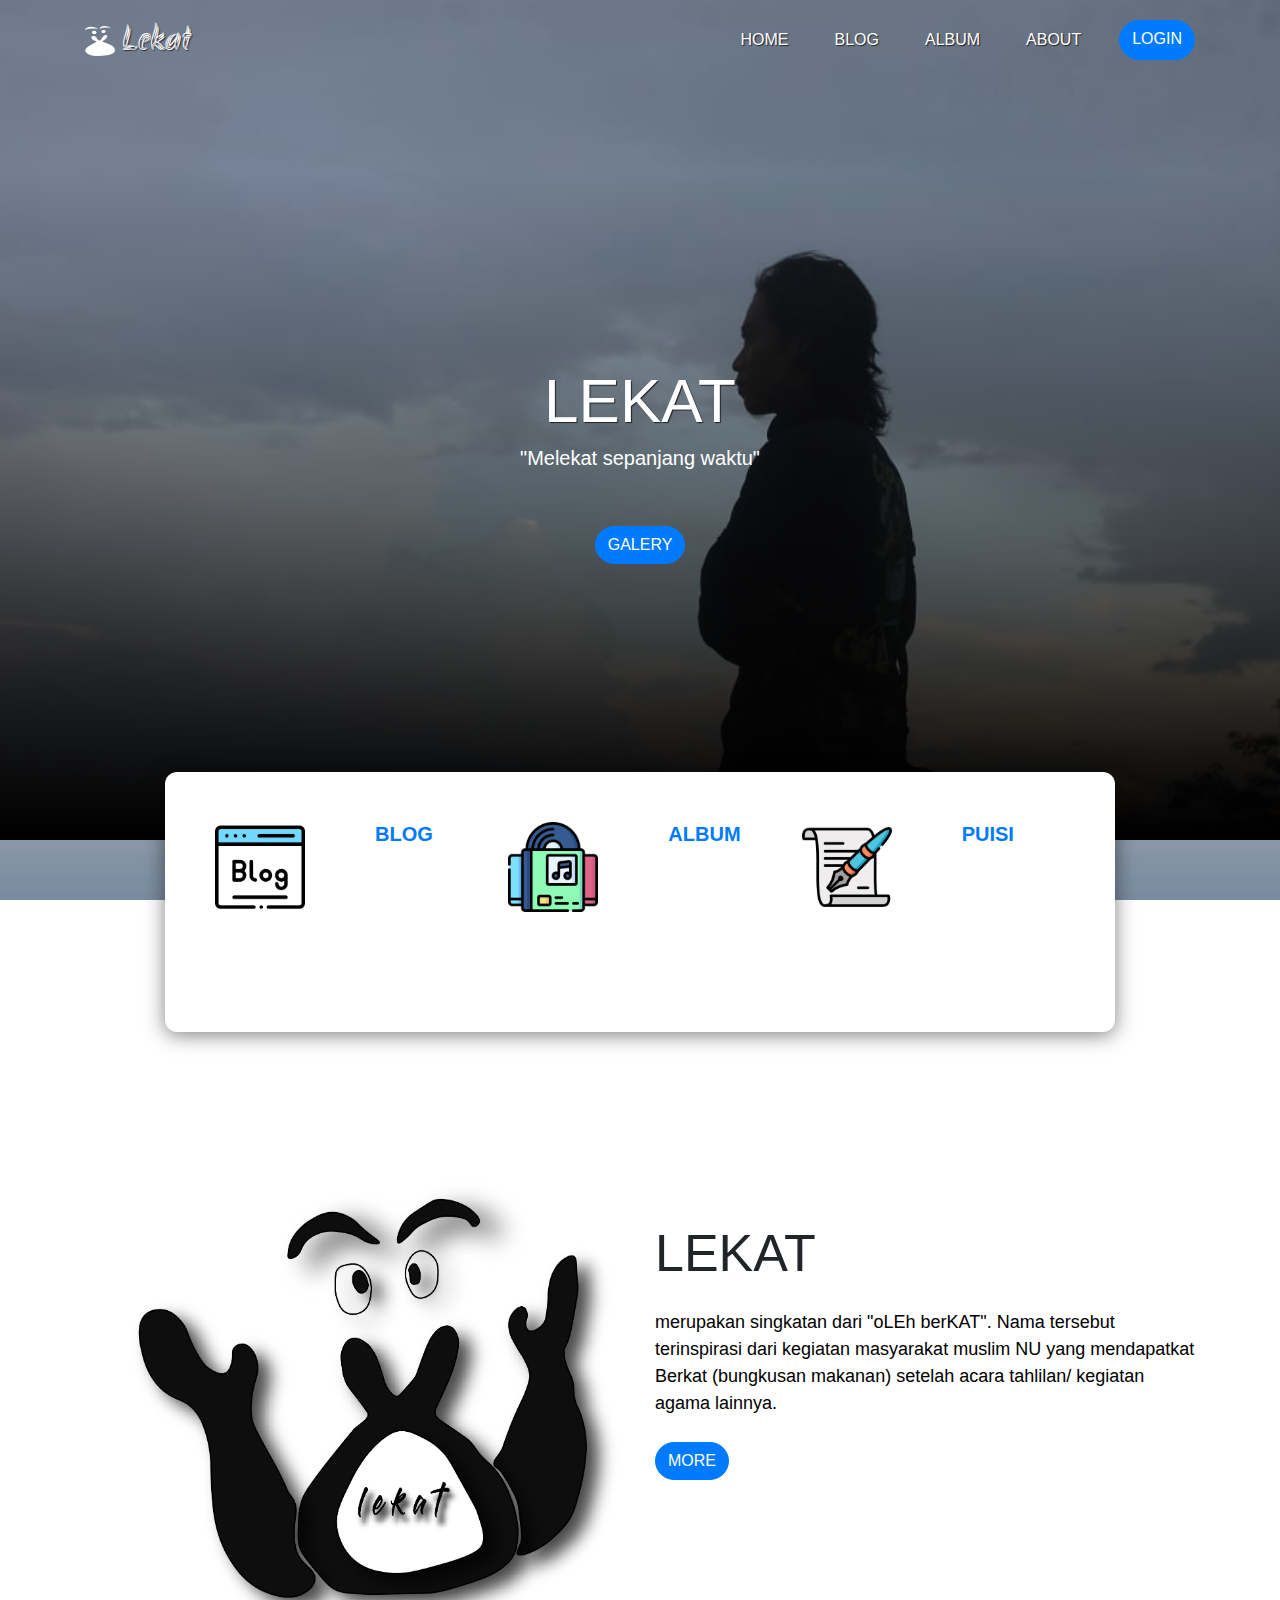
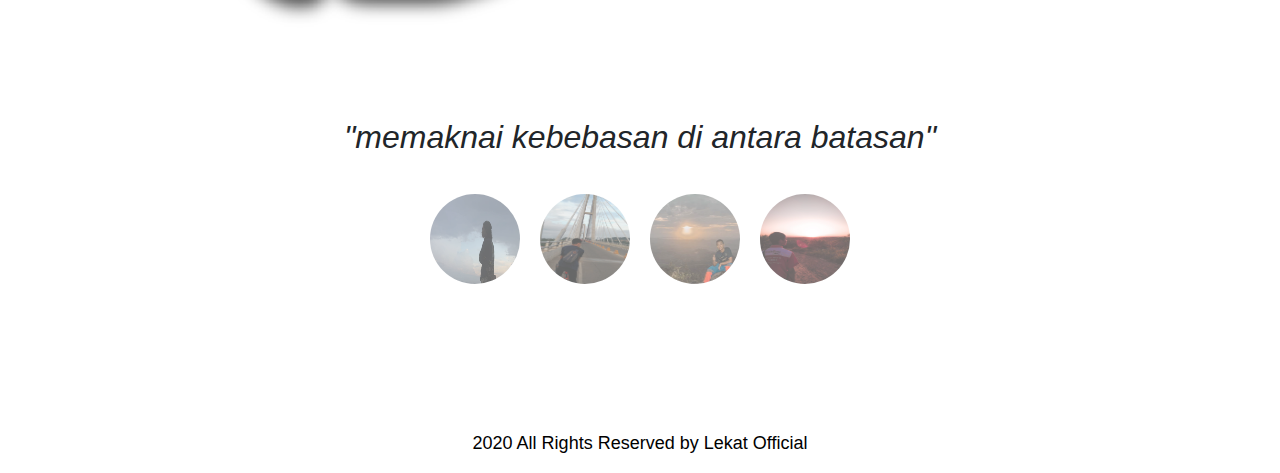
<file: index.html>
<!doctype html>
<html lang="en">

<head>
    <!-- Required meta tags -->
    <meta charset="utf-8">
    <meta name="viewport" content="width=device-width, initial-scale=1, shrink-to-fit=no">
    <meta name="google-site-verification" content="IisaDW_6LPshUqQ6J8g2mgDXZlKDI4D9vCtALbnAwJU" />
    <!-- Bootstrap CSS -->
    <link rel="stylesheet" href="https://stackpath.bootstrapcdn.com/bootstrap/4.5.2/css/bootstrap.min.css"
        integrity="sha384-JcKb8q3iqJ61gNV9KGb8thSsNjpSL0n8PARn9HuZOnIxN0hoP+VmmDGMN5t9UJ0Z" crossorigin="anonymous">

    <!-- icon css -->



    <!--my ccs  -->
    <link rel="stylesheet" href="style.css">

    <!-- my fonts -->
    <link href="https://fonts.googleapis.com/css2?family=Akronim&display=swap" rel="stylesheet">


    <title>Lekat</title>
</head>

<body>
    <!-- nav bar -->
    <nav class="navbar navbar-expand-lg navbar-light">
        <div class="container">
            <a class="navbar-brand" href="#">
                <img src="img/logo.png" width="30" height="30" alt="" loading="lazy"> Lekat
            </a>
            <button class="navbar-toggler" type="button" data-toggle="collapse" data-target="#navbarNavAltMarkup"
                aria-controls="navbarNavAltMarkup" aria-expanded="false" aria-label="Toggle navigation">
                <span class="navbar-toggler-icon"></span>
            </button>
            <div class="collapse navbar-collapse" id="navbarNavAltMarkup">
                <div class="navbar-nav ml-auto">
                    <a class="nav-item nav-link active" href="#">Home <span class="sr-only">(current)</span></a>
                    <a class="nav-item nav-link" href="blog.html">Blog</a>
                    <a class="nav-item nav-link" href="album.html">Album</a>
                    <a class="nav-item nav-link" href="about.html">About</a>
                    <a class="nav-item btn btn-primary tombol" href="#">Login</a>
                </div>
            </div>
    </nav>
    <!-- akhir nav bar -->

    <!-- jumbotron -->
    <div class="jumbotron jumbotron-fluid">
        <div class="container">
            <h1 class="display-4"><span>LEKAT</span></h1>
            <h1 class="lead">"Melekat sepanjang <span>waktu</span>"</h1><br><br>
            <a href="galery.html" class="btn btn-primary tombol">Galery</a>
        </div>
    </div>

    <!-- ahkir jumbotron -->
    <div class="container">

        <!-- info panel -->
        <div class="row justify-content-center">
            <div class="col-10 info-panel">
                <div class="row">
                    <div class="col-lg">
                        <a href="blog.html">
                        <img src="img/blog.png" alt="blog" class="float-left">
                        <h4>Blog</h4>
                        </a>
                    </div>
                    <div class="col-lg">
                        <a href="album.html">
                        <img src="img/album.png" alt="album" class="float-left">
                        <h4>Album</h4>
                        </a>
                    </div>
                    <div class="col-lg">
                        <a href="puisi.html">
                        <img src="img/puisi.png" alt="puisi" class="float-left">
                        <h4>Puisi</h4>
                        </a>
                    </div>
                </div>

            </div>
        </div>

        <!-- akhir info panel-->


        <!-- working space -->
        <div class="row workingspace">
            <div class="col-lg-6">
                <img src="img/1logo.png" alt="workingspace" class="img-fluid">
            </div>
            <div class="col-lg-6">
                <h3><span>LEKAT</span></h3>
                <p>merupakan singkatan dari "oLEh berKAT". Nama tersebut terinspirasi dari kegiatan masyarakat
                    muslim NU yang mendapatkat Berkat (bungkusan makanan) setelah acara tahlilan/ kegiatan agama
                    lainnya.</p>
                <a href="about.html" class="btn btn-primary tombol">more</a>

            </div>
        </div>


    </div>

    <!-- ahkir working space -->

    <!-- testimonial -->

    <section class="testimonial">
        <div class="row justify-content-center">
            <div class="col-lg-8">
                <h5>"memaknai kebebasan di antara batasan"</h5>
            </div>
        </div>
        <div class="row justify-content-center d-flex">
            <div class="col-lg-8 justify-content-center d-flex">
                <figure class="figure">
                    <img src="img/profile1.jpeg" class="figure-img img-fluid rounded-circle" alt="testi 1">
                </figure>
                <figure class="figure">
                    <img src="img/profile2.jpeg" class="figure-img img-fluid rounded-circle utama" alt="testi 2">

                </figure>
                <figure class="figure">
                    <img src="img/profile3.jpg" class="figure-img img-fluid rounded-circle" alt="testi 3">
                </figure>
                <figure class="figure">
                    <img src="img/profile4.jpg" class="figure-img img-fluid rounded-circle" alt="testi 4">
                </figure>
            </div>
        </div>
    </section>
    <!-- ahkir testimonial -->

    <!-- footer -->
    <div class="row footer">
        <div class="col text-center">
            <p>2020 All Rights Reserved by Lekat Official</p>
        </div>
    </div>

    <!-- ahkir footer -->






    </div>
    <!-- ahkir container -->



    <!-- Optional JavaScript -->
    <!-- jQuery first, then Popper.js, then Bootstrap JS -->
    <script src="https://code.jquery.com/jquery-3.5.1.slim.min.js"
        integrity="sha384-DfXdz2htPH0lsSSs5nCTpuj/zy4C+OGpamoFVy38MVBnE+IbbVYUew+OrCXaRkfj" crossorigin="anonymous">
    </script>
    <script src="https://cdn.jsdelivr.net/npm/popper.js@1.16.1/dist/umd/popper.min.js"
        integrity="sha384-9/reFTGAW83EW2RDu2S0VKaIzap3H66lZH81PoYlFhbGU+6BZp6G7niu735Sk7lN" crossorigin="anonymous">
    </script>
    <script src="https://stackpath.bootstrapcdn.com/bootstrap/4.5.2/js/bootstrap.min.js"
        integrity="sha384-B4gt1jrGC7Jh4AgTPSdUtOBvfO8shuf57BaghqFfPlYxofvL8/KUEfYiJOMMV+rV" crossorigin="anonymous">
    </script>
</body>

</html>
</file>
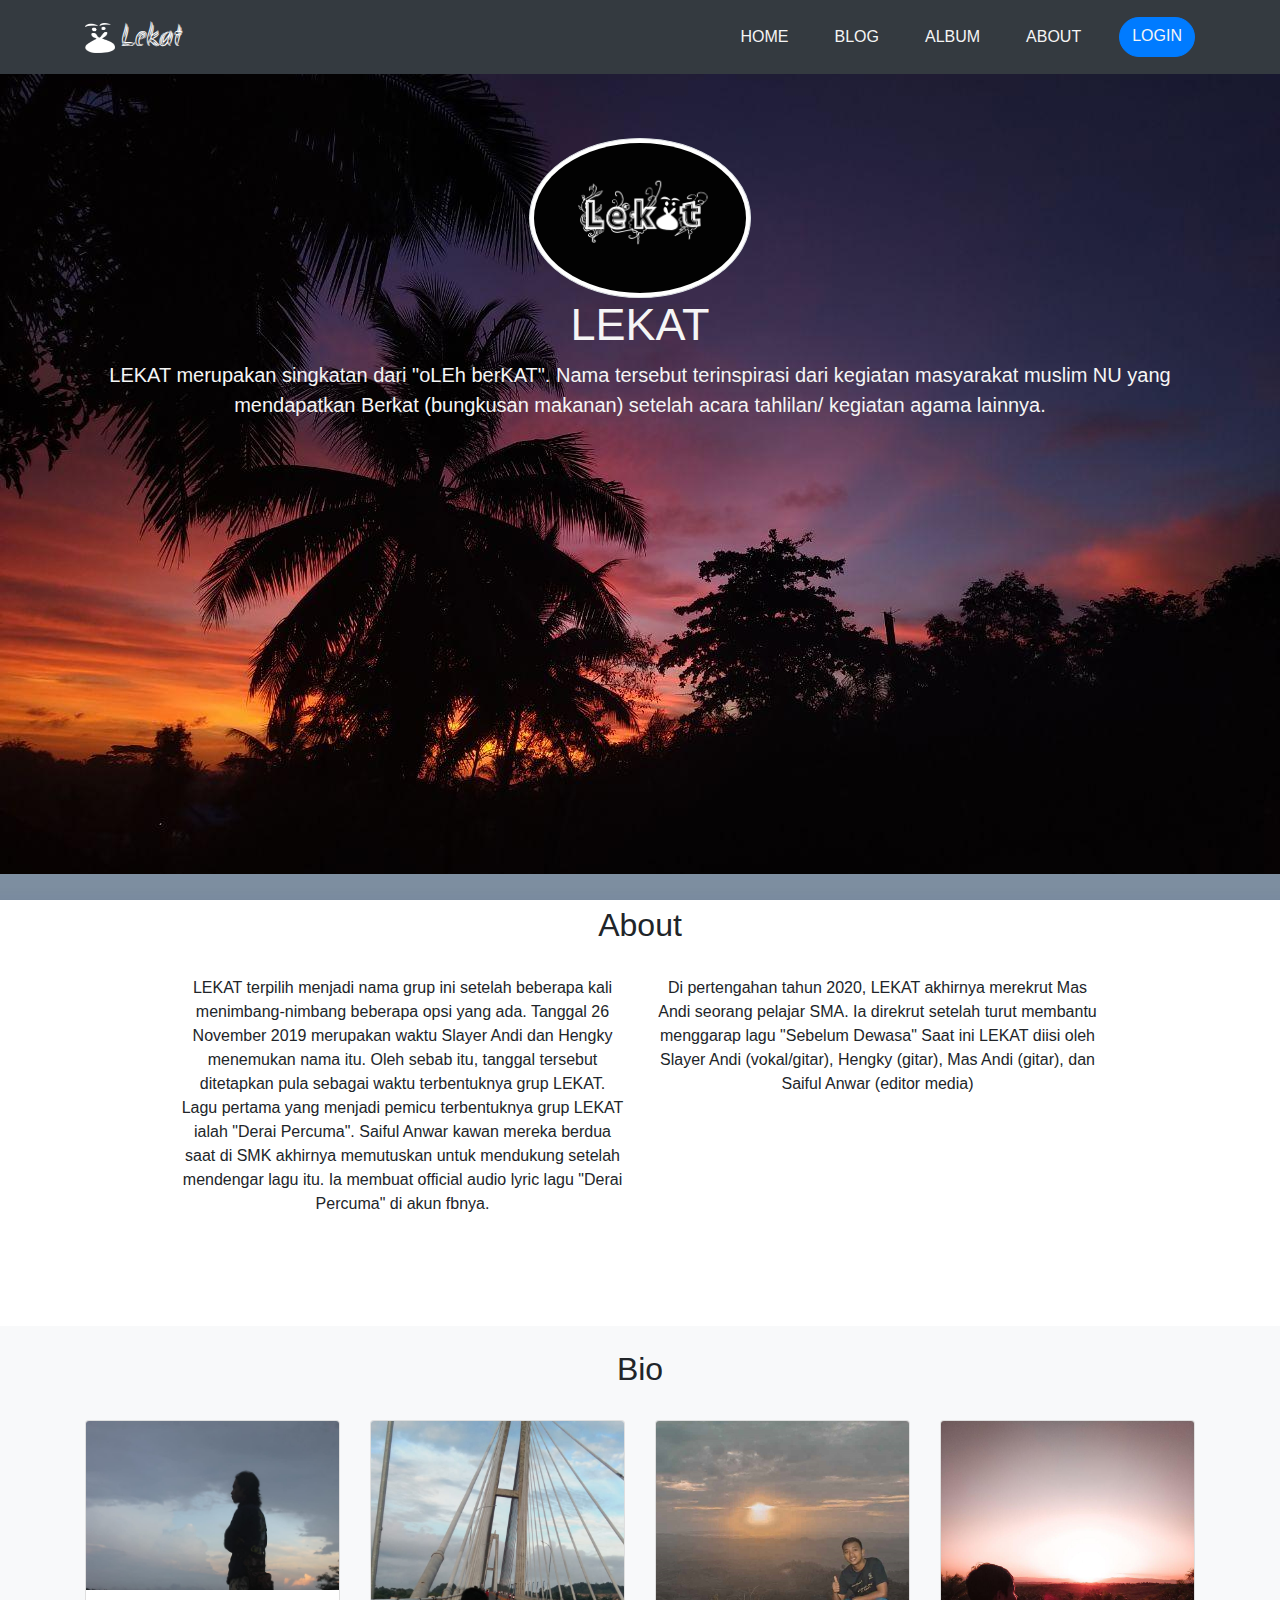
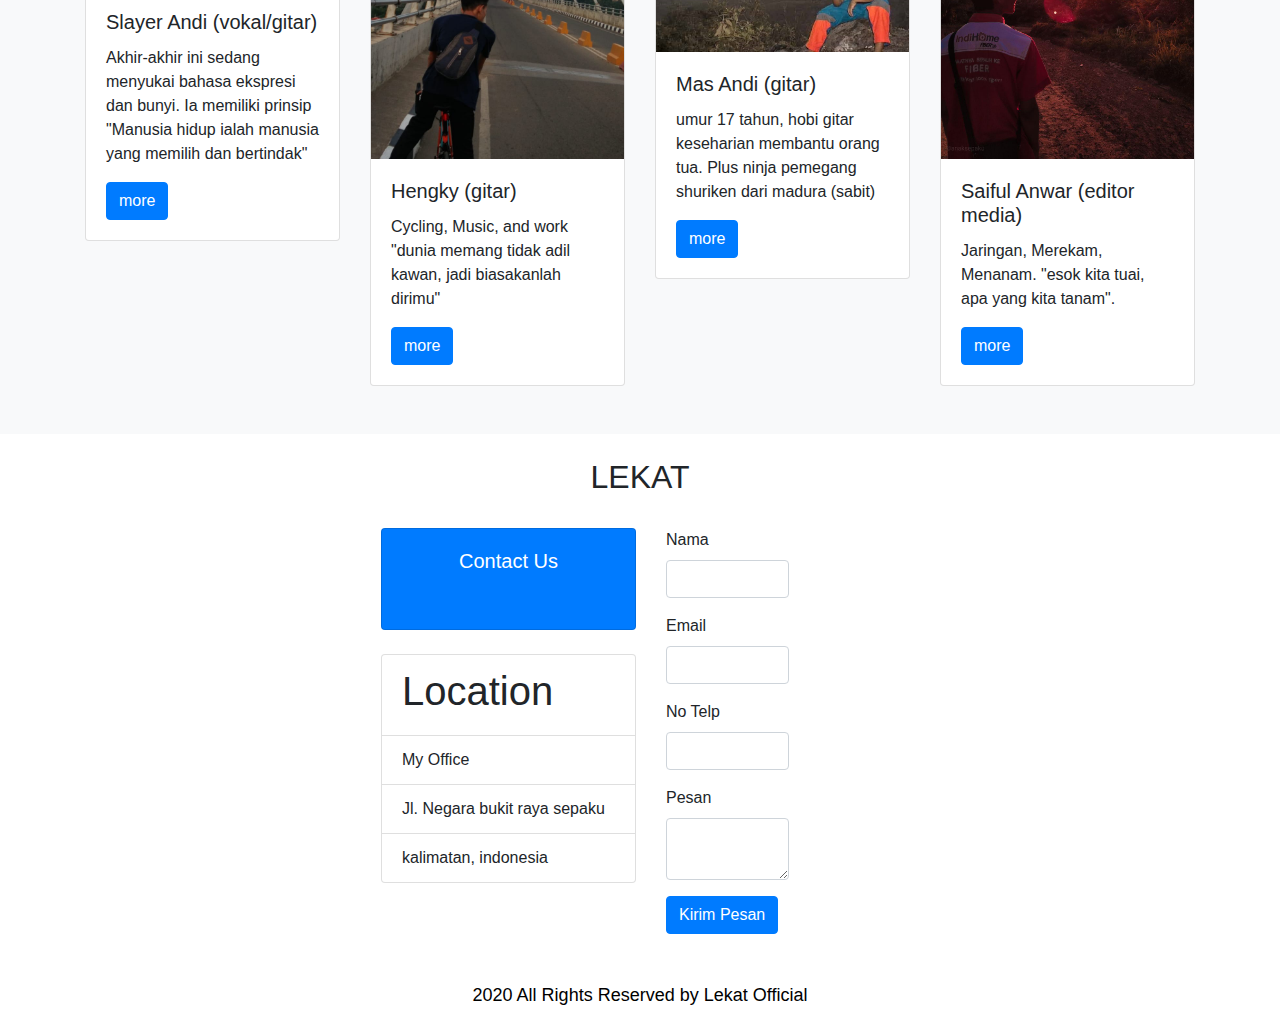
<file: about.html>
<!doctype html>
<html lang="en">

<head>
  <!-- Required meta tags -->
  <meta charset="utf-8">
  <meta name="viewport" content="width=device-width, initial-scale=1, shrink-to-fit=no">

  <!-- Bootstrap CSS -->
  <link rel="stylesheet" href="https://stackpath.bootstrapcdn.com/bootstrap/4.5.2/css/bootstrap.min.css"
    integrity="sha384-JcKb8q3iqJ61gNV9KGb8thSsNjpSL0n8PARn9HuZOnIxN0hoP+VmmDGMN5t9UJ0Z" crossorigin="anonymous">
  
    <!-- my fonts -->
    <link href="https://fonts.googleapis.com/css2?family=Akronim&display=swap" rel="stylesheet">
  <link rel="stylesheet" href="css/about.css">

  <style>
    section {
      min-height: 420px;
    }
  </style>
  <title>Lekat</title>
</head>
<body>

<nav class="navbar navbar-expand-lg navbar-dark bg-dark">
    <div class="container">
        <a class="navbar-brand" href="#">
          <img src="img/logo.png" width="30" height="30" alt="" loading="lazy"> Lekat
        </a>
        <button class="navbar-toggler" type="button" data-toggle="collapse" data-target="#navbarNavAltMarkup"
            aria-controls="navbarNavAltMarkup" aria-expanded="false" aria-label="Toggle navigation">
            <span class="navbar-toggler-icon"></span>
        </button>
        <div class="collapse navbar-collapse" id="navbarNavAltMarkup">
            <div class="navbar-nav ml-auto">
                <a class="nav-item nav-link active" href="index.html">Home <span class="sr-only">(current)</span></a>
                <a class="nav-item nav-link" href="blog.html">Blog</a>
                <a class="nav-item nav-link" href="album.html">Album</a>
                <a class="nav-item nav-link" href="about.html">About</a>
                <a class="nav-item btn btn-primary tombol" href="#">Login</a>
            </div>
        </div>
</nav>

  
    <div class="jumbotron jumbotron-fluid ">
      <div class="container text-center">
        <img src="img/1.png" width="20%" height="30%" class="rounded-circle img-thumbnail">
        <h1 class="display-4">LEKAT</h1>
        <p class="lead">LEKAT merupakan singkatan dari "oLEh berKAT". Nama tersebut terinspirasi dari kegiatan
          masyarakat muslim NU yang mendapatkan Berkat (bungkusan makanan) setelah acara tahlilan/ kegiatan agama
          lainnya.</p>
      </div>
    </div>
  </p>


  <section id="about" class="about">
    <div class="container">
      <div class="row mb-4">
        <div class="col text-center">
          <h2>About</h2>
        </div>
      </div>

      <div class="row justify-content-center">
        <div class="col-md-5 text-center">
          <p>LEKAT terpilih menjadi nama grup ini setelah beberapa kali menimbang-nimbang beberapa opsi yang ada. Tanggal 26 November 2019 merupakan waktu Slayer Andi dan Hengky menemukan nama itu. Oleh sebab itu,  tanggal tersebut ditetapkan pula sebagai waktu terbentuknya grup LEKAT. Lagu pertama yang menjadi pemicu terbentuknya grup LEKAT ialah "Derai Percuma". Saiful Anwar kawan mereka berdua saat di SMK akhirnya memutuskan untuk mendukung setelah mendengar lagu itu. Ia membuat official audio lyric lagu "Derai Percuma" di akun fbnya.</p>
        </div>
        <div class="col-md-5 text-center">
          <p>Di pertengahan tahun 2020, LEKAT akhirnya merekrut Mas Andi seorang pelajar SMA. Ia direkrut setelah turut membantu menggarap lagu "Sebelum Dewasa" Saat ini LEKAT diisi oleh Slayer Andi (vokal/gitar), Hengky (gitar), Mas Andi (gitar), dan Saiful Anwar (editor media)</p>
        </div>
      </div>
    </div>
  </section>

  <section id="BIO" class="BIO bg-light pb-4">
    <div class="container">
      <div class="row mb-4 pt-4">
        <div class="col text-center">
          <h2>Bio</h2>
        </div>

      </div>
      <div class="row mb-4">
        <div class="col-md">
          <div class="card">
            <img src="img/profile1.jpeg" class="card-img-top" alt="...">
            <div class="card-body">
              <h5 class="card-title">Slayer Andi (vokal/gitar)</h5>
              <p class="card-text">Akhir-akhir ini sedang menyukai bahasa ekspresi dan bunyi. Ia memiliki prinsip
                "Manusia hidup ialah manusia yang memilih dan bertindak" </p>
              <a href="https://www.instagram.com/slayer_andi98/?hl=id" class="btn btn-primary">more</a>
            </div>
          </div>
        </div>
        <div class="col-md">
          <div class="card">
            <img src="img/profile2.jpeg" class="card-img-top" alt="...">
            <div class="card-body">
              <h5 class="card-title">Hengky (gitar)</h5>
              <p class="card-text">Cycling, Music, and work
                "dunia memang tidak adil kawan, jadi biasakanlah dirimu"</p>
              <a href="https://www.instagram.com/hengkypriyatmaja/?hl=id" class="btn btn-primary">more</a>
            </div>
          </div>
        </div>
        <div class="col-md">
          <div class="card">
            <img src="img/profile3.jpg" class="card-img-top" alt="...">
            <div class="card-body">
              <h5 class="card-title">Mas Andi (gitar)</h5>
              <p class="card-text">umur 17 tahun, hobi gitar keseharian membantu orang tua. Plus ninja pemegang shuriken
                dari madura (sabit)</p>
              <a href="https://www.instagram.com/massanndi/?hl=id" class="btn btn-primary">more</a>
            </div>
          </div>
        </div>
        <div class="col-md">
          <div class="card">
            <img src="img/profile4.jpg" class="card-img-top" alt="...">
            <div class="card-body">
              <h5 class="card-title">Saiful Anwar (editor media)</h5>
              <p class="card-text">Jaringan, Merekam, Menanam. "esok kita tuai, apa yang kita tanam".</p>
              <a href="https://www.instagram.com/saifulanwarcj7/?hl=id" class="btn btn-primary">more</a>
            </div>
          </div>
        </div>
      </div>
    </div>
  </section>

  <section id="contact" class="contact mb-5">
    <div class="container">
      <div class="row pt-4 mb-4">
        <div class="col text-center">
          <h2>LEKAT</h2>
        </div>
      </div>

      <div class="row justify-content-center">
        <div class="col-lg-3">
          <div class="card text-white bg-primary mb-4 text-center">
            <div class="card-body">
              <h5 class="card-title">Contact Us</h5>
              <a class="btn-floating btn-sm btn-tw" type="button" role="button"><i class="fab fa-twitter"></i></a>
              <p class="card-text"></p>
            </div>
          </div>

          <ul class="list-group">
            <li class="list-group-item">
              <h1>Location</h1>
            </li>
            <li class="list-group-item">My Office</li>
            <li class="list-group-item">Jl. Negara bukit raya sepaku</li>
            <li class="list-group-item">kalimatan, indonesia</li>
          </ul>
        </div>
        <div class="row-mb-5">
          <div class="col-lg-7">
            <form>
              <div class="form-group">
                <label for="nama">Nama</label>
                <input type="text" class="form-control" id="nama">
              </div>
              <div class="form-group">
                <label for="email">Email</label>
                <input type="text" class="form-control" id="email">
              </div>
              <div class="form-group">
                <label for="Telp">No Telp</label>
                <input type="text" class="form-control" id="Telp">
              </div>
              <div class="form-group">
                <label for="pesan">Pesan</label>
                <textarea name="pesan" id="pesan" class="form-control"></textarea>
              </div>
              <div class="from-grup">
                <button type="button" class="btn btn-primary">Kirim Pesan</button>
              </div>
            </form>
          </div>
        </div>
      </div>
  </section>


<!-- footer -->
<div class="row footer">
  <div class="col text-center">
      <p>2020 All Rights Reserved by Lekat Official</p>
  </div>
</div>
<!-- ahkir footer -->

  <!-- Optional JavaScript -->
  <!-- jQuery first, then Popper.js, then Bootstrap JS -->
  <script src="https://code.jquery.com/jquery-3.5.1.slim.min.js"
    integrity="sha384-DfXdz2htPH0lsSSs5nCTpuj/zy4C+OGpamoFVy38MVBnE+IbbVYUew+OrCXaRkfj" crossorigin="anonymous">
  </script>
  <script src="https://cdn.jsdelivr.net/npm/popper.js@1.16.1/dist/umd/popper.min.js"
    integrity="sha384-9/reFTGAW83EW2RDu2S0VKaIzap3H66lZH81PoYlFhbGU+6BZp6G7niu735Sk7lN" crossorigin="anonymous">
  </script>
  <script src="https://stackpath.bootstrapcdn.com/bootstrap/4.5.2/js/bootstrap.min.js"
    integrity="sha384-B4gt1jrGC7Jh4AgTPSdUtOBvfO8shuf57BaghqFfPlYxofvL8/KUEfYiJOMMV+rV" crossorigin="anonymous">
  </script>
</body>

</html>
</file>
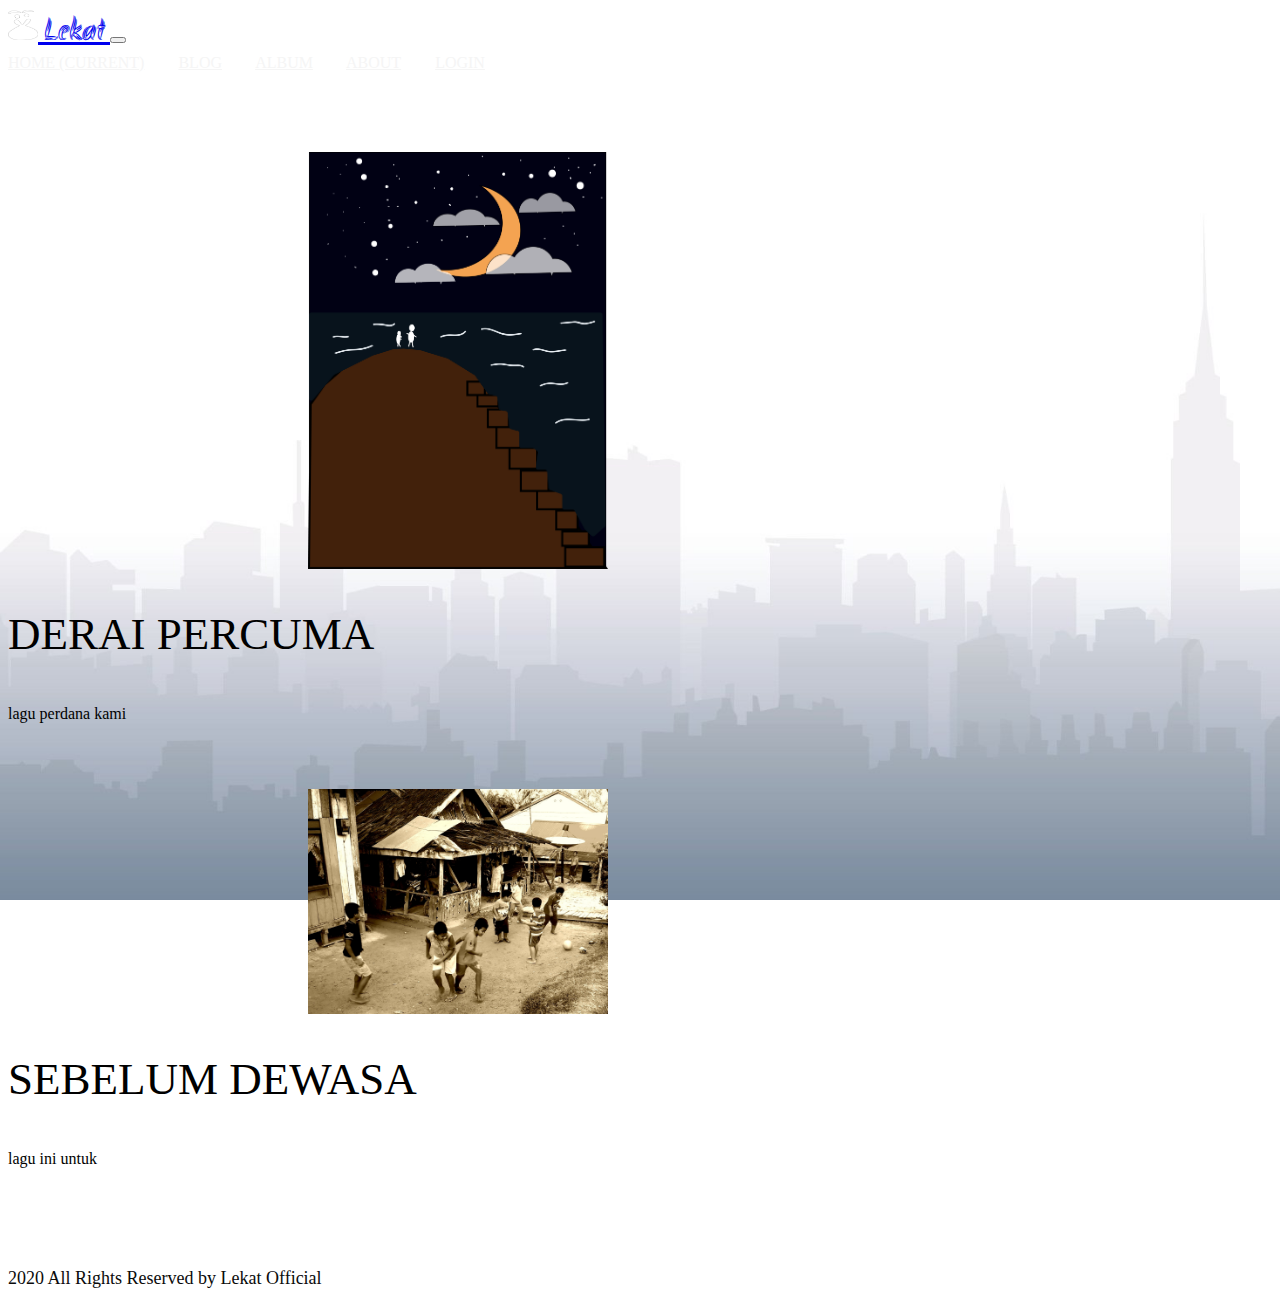
<file: album.html>
<!doctype html>
    <html lang="en">
    <head>
        <!-- Required meta tags -->
        <meta charset="utf-8">
        <meta name="viewport" content="width=device-width, initial-scale=1, shrink-to-fit=no">

        <!-- Bootstrap CSS -->
        <link rel="stylesheet" href="https://cdn.jsdelivr.net/npm/bootstrap@4.5.3/dist/css/bootstrap.min.css" integrity="sha384-TX8t27EcRE3e/ihU7zmQxVncDAy5uIKz4rEkgIXeMed4M0jlfIDPvg6uqKI2xXr2" crossorigin="anonymous">
        <link rel="stylesheet" href="css/album.css">
        <link href="https://fonts.googleapis.com/css2?family=Akronim&display=swap" rel="stylesheet">

        <title>Lekat</title>
    </head>
    <body>
        <!-- nav bar -->
<nav class="navbar navbar-expand-lg navbar-dark bg-dark">
    <div class="container">
        <a class="navbar-brand" href="#">
        <img src="img/logo.png" width="30" height="30" alt="" loading="lazy"> Lekat
        </a>
        <button class="navbar-toggler" type="button" data-toggle="collapse" data-target="#navbarNavAltMarkup"
            aria-controls="navbarNavAltMarkup" aria-expanded="false" aria-label="Toggle navigation">
            <span class="navbar-toggler-icon"></span>
        </button>
        <div class="collapse navbar-collapse" id="navbarNavAltMarkup">
            <div class="navbar-nav ml-auto">
                <a class="nav-item nav-link active" href="index.html">Home <span class="sr-only">(current)</span></a>
                <a class="nav-item nav-link" href="blog.html">Blog</a>
                <a class="nav-item nav-link" href="album.html">Album</a>
                <a class="nav-item nav-link" href="about.html">About</a>
                <a class="nav-item btn btn-primary tombol" href="#">Login</a>
            </div>
        </div>
</nav>
<!-- akhir nav bar -->

<!-- isi -->
    <div class="row workingspace">
        <div class="col-lg-6">
            <img src="img/album1.png"  alt="workingspace" class="img-fluid">
        </div>
        <div class="col-lg-6">
            <h3>Derai Percuma</h3>
            <p>lagu perdana kami</p>
        </div>
        <p></p>
        <p></p>
        <div class="col-lg-6">
            <img src="img/album2.jpg"  alt="workingspace" class="img-fluid">
        </div>
        <div class="col-lg-6">
            <h3>Sebelum Dewasa</h3>
            <p>lagu ini untuk</p>
        </div>




    </div>




<!-- ahkir isi -->











<!-- footer -->
    <div class="row footer">
        <div class="col text-center">
            <p>2020 All Rights Reserved by Lekat Official</p>
        </div>
    </div>
    <!-- ahkir footer -->
        <!-- Option 1: jQuery and Bootstrap Bundle (includes Popper) -->
        <script src="https://code.jquery.com/jquery-3.5.1.slim.min.js" integrity="sha384-DfXdz2htPH0lsSSs5nCTpuj/zy4C+OGpamoFVy38MVBnE+IbbVYUew+OrCXaRkfj" crossorigin="anonymous"></script>
        <script src="https://cdn.jsdelivr.net/npm/bootstrap@4.5.3/dist/js/bootstrap.bundle.min.js" integrity="sha384-ho+j7jyWK8fNQe+A12Hb8AhRq26LrZ/JpcUGGOn+Y7RsweNrtN/tE3MoK7ZeZDyx" crossorigin="anonymous"></script>

        <!-- Option 2: jQuery, Popper.js, and Bootstrap JS
        <script src="https://code.jquery.com/jquery-3.5.1.slim.min.js" integrity="sha384-DfXdz2htPH0lsSSs5nCTpuj/zy4C+OGpamoFVy38MVBnE+IbbVYUew+OrCXaRkfj" crossorigin="anonymous"></script>
        <script src="https://cdn.jsdelivr.net/npm/popper.js@1.16.1/dist/umd/popper.min.js" integrity="sha384-9/reFTGAW83EW2RDu2S0VKaIzap3H66lZH81PoYlFhbGU+6BZp6G7niu735Sk7lN" crossorigin="anonymous"></script>
        <script src="https://cdn.jsdelivr.net/npm/bootstrap@4.5.3/dist/js/bootstrap.min.js" integrity="sha384-w1Q4orYjBQndcko6MimVbzY0tgp4pWB4lZ7lr30WKz0vr/aWKhXdBNmNb5D92v7s" crossorigin="anonymous"></script>
        -->
    </body>
    </html>
</file>
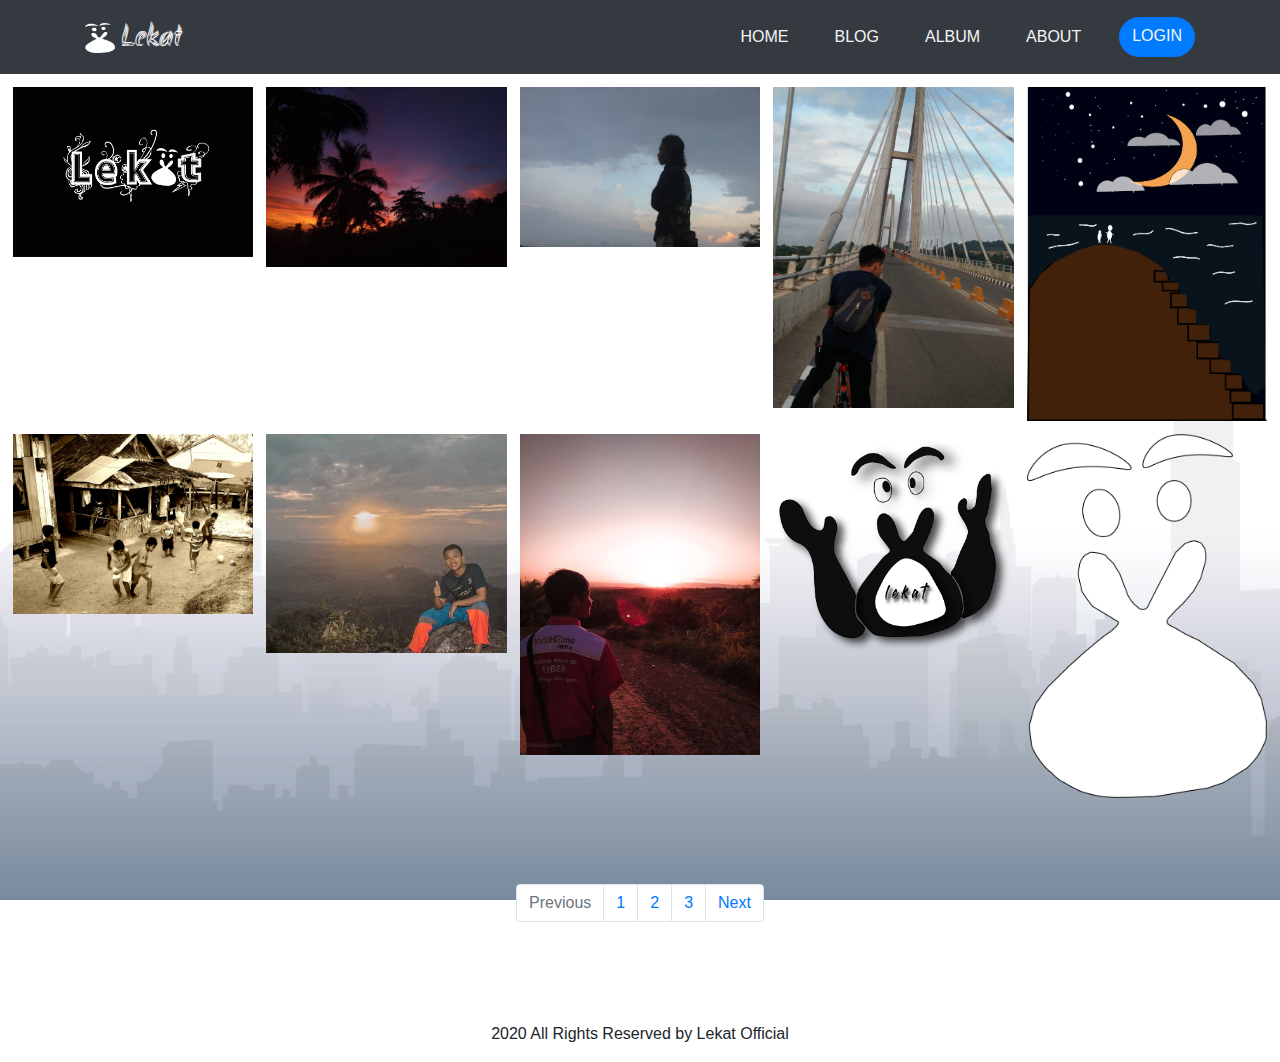
<file: galery.html>
<!doctype html>
<html lang="en">
<head>
    <!-- Required meta tags -->
    <meta charset="utf-8">
    <meta name="viewport" content="width=device-width, initial-scale=1, shrink-to-fit=no">

    <!-- Bootstrap CSS -->
    <link rel="stylesheet" href="https://stackpath.bootstrapcdn.com/bootstrap/4.5.2/css/bootstrap.min.css" integrity="sha384-JcKb8q3iqJ61gNV9KGb8thSsNjpSL0n8PARn9HuZOnIxN0hoP+VmmDGMN5t9UJ0Z" crossorigin="anonymous">
    <!-- my fonts -->
    <link href="https://fonts.googleapis.com/css2?family=Akronim&display=swap" rel="stylesheet">

    <!-- my css -->
    <link rel="stylesheet" href="css/galery.css">
    <title>Lekat</title>
</head>
<body>
<!-- nav bar -->
<nav class="navbar navbar-expand-lg navbar-dark bg-dark">
    <div class="container">
        <a class="navbar-brand" href="#">
        <img src="img/logo.png" width="30" height="30" alt="" loading="lazy"> Lekat
        </a>
        <button class="navbar-toggler" type="button" data-toggle="collapse" data-target="#navbarNavAltMarkup"
            aria-controls="navbarNavAltMarkup" aria-expanded="false" aria-label="Toggle navigation">
            <span class="navbar-toggler-icon"></span>
        </button>
        <div class="collapse navbar-collapse" id="navbarNavAltMarkup">
            <div class="navbar-nav ml-auto">
                <a class="nav-item nav-link active" href="index.html">Home <span class="sr-only">(current)</span></a>
                <a class="nav-item nav-link" href="blog.html">Blog</a>
                <a class="nav-item nav-link" href="album.html">Album</a>
                <a class="nav-item nav-link" href="about.html">About</a>
                <a class="nav-item btn btn-primary tombol" href="#">Login</a>
            </div>
        </div>
</nav>
<!-- akhir nav bar -->

<!-- galery foto -->
    <header>
        <div><img src="img/1.png" alt=""></div>
        <div><img src="img/2.jpg" alt=""></div>
        <div><img src="img/profile1.jpeg" alt=""></div>
        <div><img src="img/profile2.jpeg" alt=""></div>
        <div><img src="img/album1.png" alt=""></div>
        <div><img src="img/album2.jpg" alt=""></div>
        <div><img src="img/profile3.jpg" alt=""></div>
        <div><img src="img/profile4.jpg" alt=""></div>
        <div><img src="img/1logo.png" alt=""></div>
        <div><img src="img/logo.png" alt=""></div>
    </header>


<!-- ahkir galery foto -->




<!-- footer -->
    <nav aria-label="Page navigation example">
        <ul class="pagination justify-content-center">
        <li class="page-item disabled">
            <a class="page-link" href="#" tabindex="-1" aria-disabled="true">Previous</a>
        </li>
        <li class="page-item"><a class="page-link" href="#">1</a></li>
        <li class="page-item"><a class="page-link" href="#">2</a></li>
        <li class="page-item"><a class="page-link" href="#">3</a></li>
        <li class="page-item">
            <a class="page-link" href="#">Next</a>
        </li>
        </ul>
    </nav>
<!-- ahkir footer -->

<!-- footer -->
<div class="row footer">
    <div class="col text-center">
        <p>2020 All Rights Reserved by Lekat Official</p>
    </div>
</div>
<!-- ahkir footer -->




    <!-- Optional JavaScript -->
    <!-- jQuery first, then Popper.js, then Bootstrap JS -->
    <script src="https://code.jquery.com/jquery-3.5.1.slim.min.js" integrity="sha384-DfXdz2htPH0lsSSs5nCTpuj/zy4C+OGpamoFVy38MVBnE+IbbVYUew+OrCXaRkfj" crossorigin="anonymous"></script>
    <script src="https://cdn.jsdelivr.net/npm/popper.js@1.16.1/dist/umd/popper.min.js" integrity="sha384-9/reFTGAW83EW2RDu2S0VKaIzap3H66lZH81PoYlFhbGU+6BZp6G7niu735Sk7lN" crossorigin="anonymous"></script>
    <script src="https://stackpath.bootstrapcdn.com/bootstrap/4.5.2/js/bootstrap.min.js" integrity="sha384-B4gt1jrGC7Jh4AgTPSdUtOBvfO8shuf57BaghqFfPlYxofvL8/KUEfYiJOMMV+rV" crossorigin="anonymous"></script>
</body>
</html>
</file>
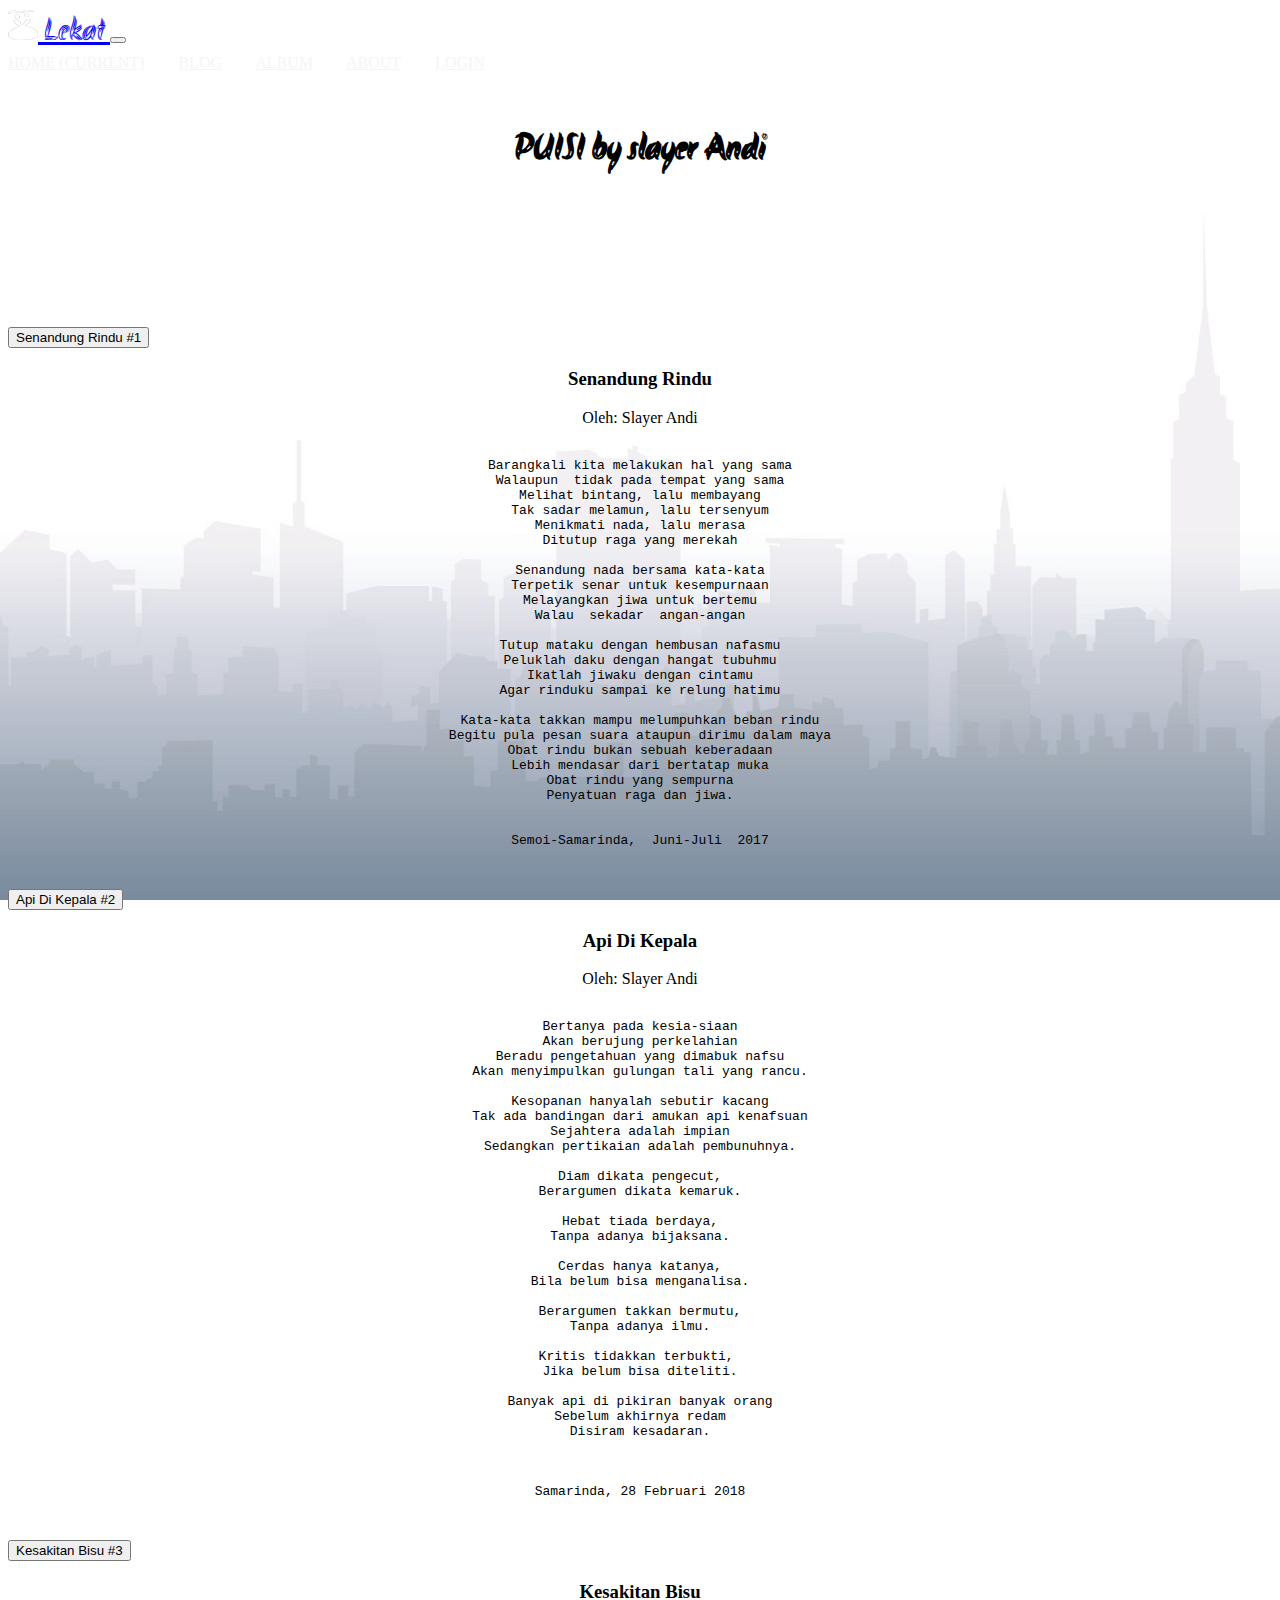
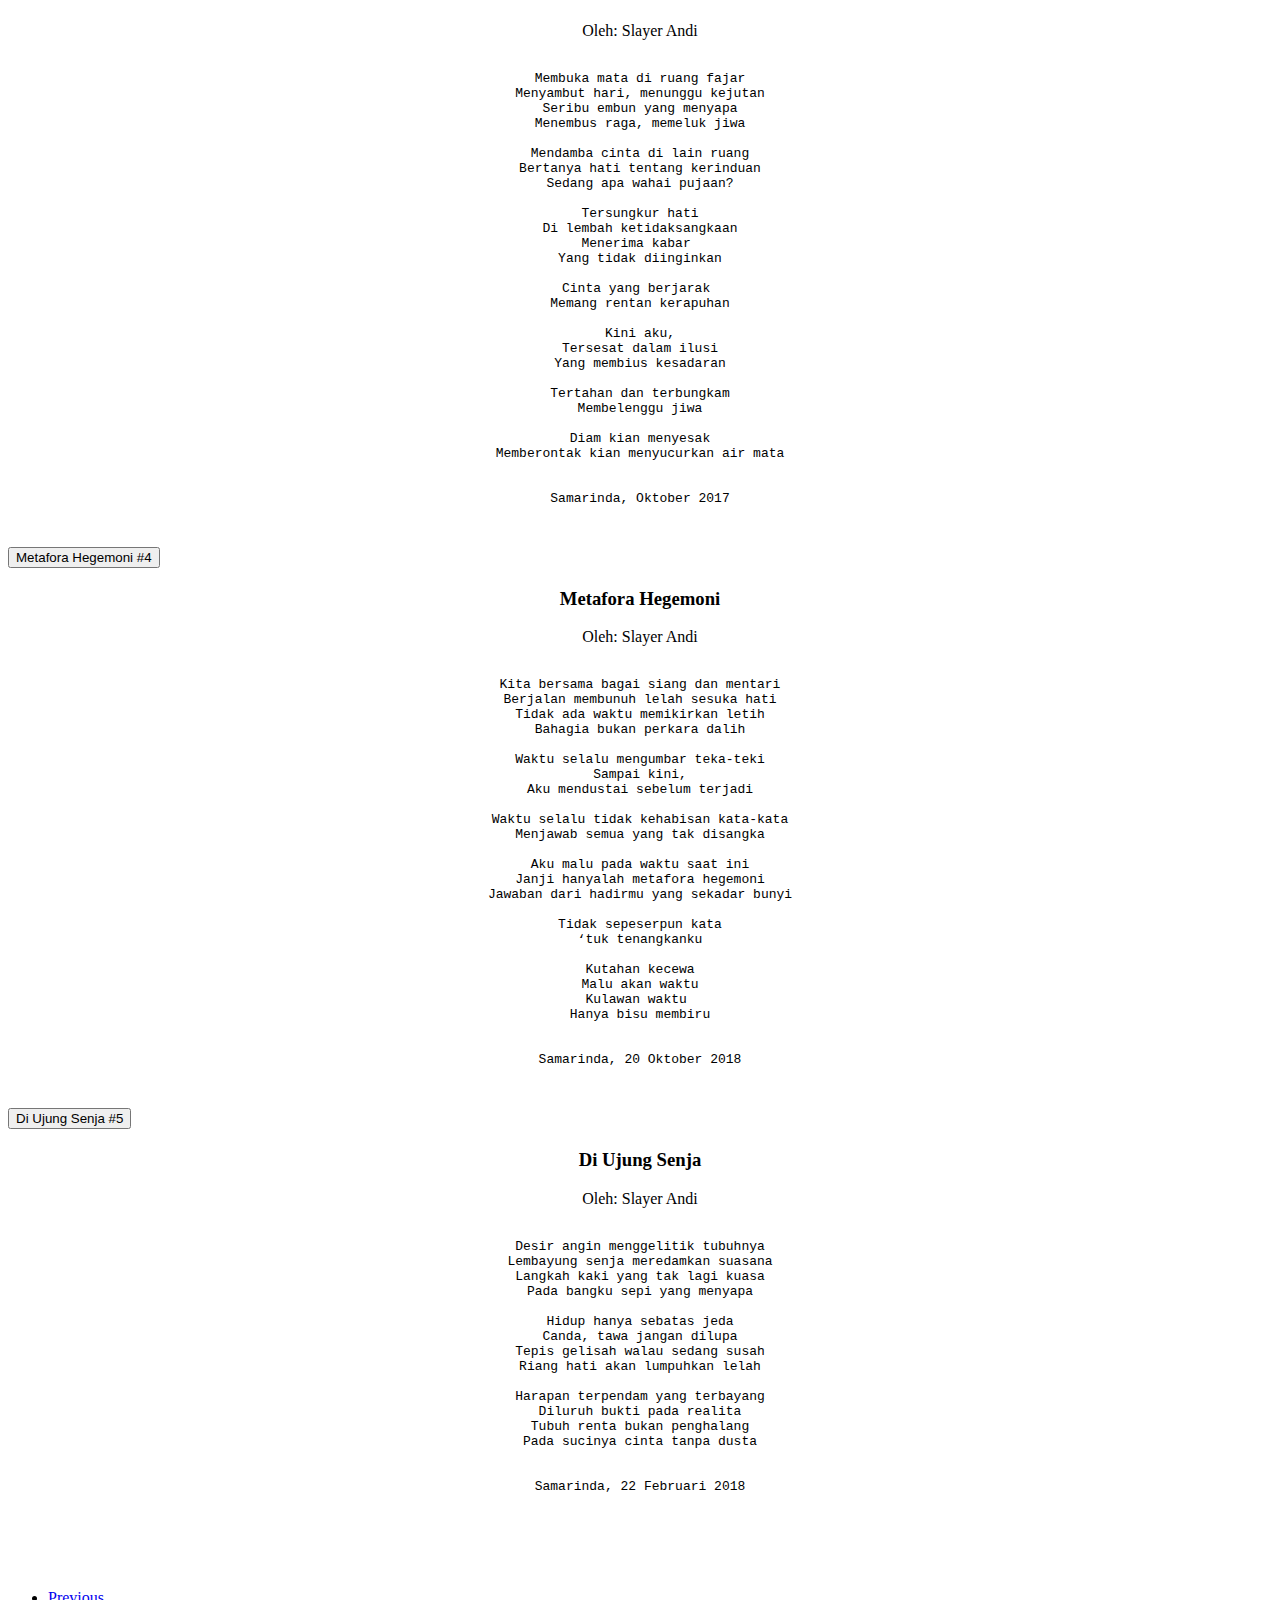
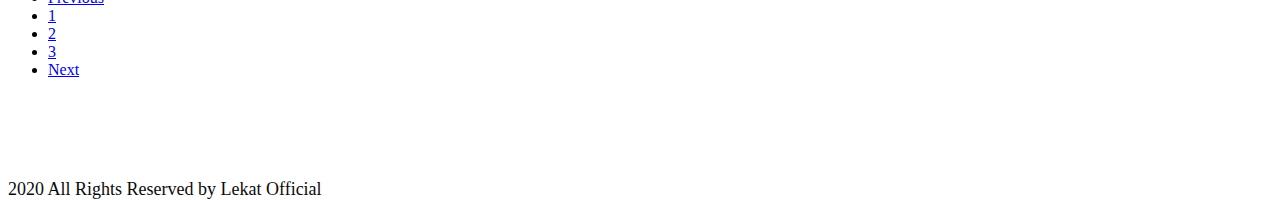
<file: puisi.html>
<!doctype html>
<html lang="en">
<head>
    <!-- Required meta tags -->
    <meta charset="utf-8">
    <meta name="viewport" content="width=device-width, initial-scale=1, shrink-to-fit=no">

    <!-- Bootstrap CSS -->
    <link rel="stylesheet" href="https://cdn.jsdelivr.net/npm/bootstrap@4.5.3/dist/css/bootstrap.min.css" integrity="sha384-TX8t27EcRE3e/ihU7zmQxVncDAy5uIKz4rEkgIXeMed4M0jlfIDPvg6uqKI2xXr2" crossorigin="anonymous">
    <link rel="stylesheet" href="css/album.css">
    <link rel="stylesheet" href="css/puisi.css">
    <link href="https://fonts.googleapis.com/css2?family=Akronim&display=swap" rel="stylesheet">

    <title>Lekat</title>
</head>
<body>
    <!-- nav bar -->
<nav class="navbar navbar-expand-lg navbar-dark bg-dark">
<div class="container">
    <a class="navbar-brand" href="#">
    <img src="img/logo.png" width="30" height="30" alt="" loading="lazy"> Lekat
    </a>
    <button class="navbar-toggler" type="button" data-toggle="collapse" data-target="#navbarNavAltMarkup"
        aria-controls="navbarNavAltMarkup" aria-expanded="false" aria-label="Toggle navigation">
        <span class="navbar-toggler-icon"></span>
    </button>
    <div class="collapse navbar-collapse" id="navbarNavAltMarkup">
        <div class="navbar-nav ml-auto">
            <a class="nav-item nav-link active" href="index.html">Home <span class="sr-only">(current)</span></a>
            <a class="nav-item nav-link" href="blog.html">Blog</a>
            <a class="nav-item nav-link" href="album.html">Album</a>
            <a class="nav-item nav-link" href="about.html">About</a>
            <a class="nav-item btn btn-primary tombol" href="#">Login</a>
        </div>
    </div>
</nav>
<!-- akhir nav bar -->

<!-- isi puisi -->
    <section class="testimonial">
        <div class="row justify-content-center">
            <h5><span>PUISI by slayer Andi</span></h5>
            <p></p>
        </div>
    </section>
    <br>
    <br>



<div class="accordion" id="accordionExample">
        <div class="card">
        <div class="card-header" id="headingOne">
            <h2 class="mb-0">
            <button class="btn btn-link btn-block text-center" type="button" data-toggle="collapse" data-target="#collapseOne" aria-expanded="true" aria-controls="collapseOne">
                Senandung Rindu #1
            </button>
            </h2>
</div>
    
<div id="collapseOne" class="collapse show" aria-labelledby="headingOne" data-parent="#accordionExample">
            <div class="card-body">
                <h3>Senandung Rindu</h3>
                    <center> Oleh: Slayer Andi</center><br>
                    <pre>
Barangkali kita melakukan hal yang sama
Walaupun  tidak pada tempat yang sama
Melihat bintang, lalu membayang
Tak sadar melamun, lalu tersenyum
Menikmati nada, lalu merasa
Ditutup raga yang merekah

Senandung nada bersama kata-kata
Terpetik senar untuk kesempurnaan
Melayangkan jiwa untuk bertemu
Walau  sekadar  angan-angan

Tutup mataku dengan hembusan nafasmu
Peluklah daku dengan hangat tubuhmu
Ikatlah jiwaku dengan cintamu
Agar rinduku sampai ke relung hatimu

Kata-kata takkan mampu melumpuhkan beban rindu
Begitu pula pesan suara ataupun dirimu dalam maya
Obat rindu bukan sebuah keberadaan
Lebih mendasar dari bertatap muka
Obat rindu yang sempurna
Penyatuan raga dan jiwa.


Semoi-Samarinda,  Juni-Juli  2017
                    </pre>

                </div>
        </div>
    </div>
        <div class="card">
        <div class="card-header" id="headingTwo">
            <h2 class="mb-0">
            <button class="btn btn-link btn-block text-center collapsed" type="button" data-toggle="collapse" data-target="#collapseTwo" aria-expanded="false" aria-controls="collapseTwo">
                Api Di Kepala #2
            </button>
            </h2>
        </div>
        <div id="collapseTwo" class="collapse" aria-labelledby="headingTwo" data-parent="#accordionExample">
            <div class="card-body">
                <h3>Api Di Kepala</h3>
                <center> Oleh: Slayer Andi</center><br>
                <pre>
Bertanya pada kesia-siaan
Akan berujung perkelahian
Beradu pengetahuan yang dimabuk nafsu
Akan menyimpulkan gulungan tali yang rancu.

Kesopanan hanyalah sebutir kacang
Tak ada bandingan dari amukan api kenafsuan
Sejahtera adalah impian
Sedangkan pertikaian adalah pembunuhnya.

Diam dikata pengecut,
Berargumen dikata kemaruk.

Hebat tiada berdaya,
Tanpa adanya bijaksana.

Cerdas hanya katanya,
Bila belum bisa menganalisa.

Berargumen takkan bermutu,
Tanpa adanya ilmu.

Kritis tidakkan terbukti, 
Jika belum bisa diteliti.

Banyak api di pikiran banyak orang
Sebelum akhirnya redam
Disiram kesadaran.



Samarinda, 28 Februari 2018
                </pre>
            </div>
        </div>
        </div>
        <div class="card">
        <div class="card-header" id="headingThree">
            <h2 class="mb-0">
            <button class="btn btn-link btn-block text-center collapsed" type="button" data-toggle="collapse" data-target="#collapseThree" aria-expanded="false" aria-controls="collapseThree">
                Kesakitan Bisu #3
            </button>
            </h2>
        </div>
        <div id="collapseThree" class="collapse" aria-labelledby="headingThree" data-parent="#accordionExample">
            <div class="card-body">
                <h3>Kesakitan Bisu</h3>
                <center> Oleh: Slayer Andi</center><br>
                <pre>
Membuka mata di ruang fajar
Menyambut hari, menunggu kejutan
Seribu embun yang menyapa
Menembus raga, memeluk jiwa

Mendamba cinta di lain ruang
Bertanya hati tentang kerinduan
Sedang apa wahai pujaan?

Tersungkur hati
Di lembah ketidaksangkaan
Menerima kabar 
Yang tidak diinginkan

Cinta yang berjarak 
Memang rentan kerapuhan

Kini aku,
Tersesat dalam ilusi
Yang membius kesadaran

Tertahan dan terbungkam
Membelenggu jiwa

Diam kian menyesak
Memberontak kian menyucurkan air mata


Samarinda, Oktober 2017
                </pre>
            </div>
        </div>
        </div>
        <div class="card">
            <div class="card-header" id="headingFour">
                <h2 class="mb-0">
                <button class="btn btn-link btn-block text-center collapsed" type="button" data-toggle="collapse" data-target="#collapseFour" aria-expanded="false" aria-controls="collapseFour">
                    Metafora Hegemoni #4
                </button>
                </h2>
            </div>
            <div id="collapseFour" class="collapse" aria-labelledby="headingFour" data-parent="#accordionExample">
                <div class="card-body">
                    <h3>Metafora Hegemoni</h3>
                    <center> Oleh: Slayer Andi</center><br>
                    <pre>
Kita bersama bagai siang dan mentari
Berjalan membunuh lelah sesuka hati
Tidak ada waktu memikirkan letih
Bahagia bukan perkara dalih

Waktu selalu mengumbar teka-teki
Sampai kini,
Aku mendustai sebelum terjadi

Waktu selalu tidak kehabisan kata-kata
Menjawab semua yang tak disangka

Aku malu pada waktu saat ini
Janji hanyalah metafora hegemoni
Jawaban dari hadirmu yang sekadar bunyi

Tidak sepeserpun kata
‘tuk tenangkanku

Kutahan kecewa
Malu akan waktu
Kulawan waktu 
Hanya bisu membiru


Samarinda, 20 Oktober 2018
                    </pre>
                </div>
            </div>
            </div>
            <div class="card">
                <div class="card-header" id="headingFive">
                    <h2 class="mb-0">
                    <button class="btn btn-link btn-block text-center collapsed" type="button" data-toggle="collapse" data-target="#collapseFive" aria-expanded="false" aria-controls="collapseFive">
                        Di Ujung Senja #5
                    </button>
                    </h2>
                </div>
                <div id="collapseFive" class="collapse" aria-labelledby="headingFive" data-parent="#accordionExample">
                    <div class="card-body">
                        <h3>Di Ujung Senja</h3>
                        <center> Oleh: Slayer Andi</center><br>
                        <pre>
Desir angin menggelitik tubuhnya
Lembayung senja meredamkan suasana
Langkah kaki yang tak lagi kuasa
Pada bangku sepi yang menyapa

Hidup hanya sebatas jeda
Canda, tawa jangan dilupa
Tepis gelisah walau sedang susah
Riang hati akan lumpuhkan lelah

Harapan terpendam yang terbayang
Diluruh bukti pada realita
Tubuh renta bukan penghalang
Pada sucinya cinta tanpa dusta


Samarinda, 22 Februari 2018
                        </pre>
                    </div>
                </div>
                </div>
    </div>    
<!-- ahkir puisi -->









<!-- footer -->
<nav aria-label="Page navigation example">
    <ul class="pagination justify-content-center">
    <li class="page-item disabled">
        <a class="page-link" href="#" tabindex="-1" aria-disabled="true">Previous</a>
    </li>
    <li class="page-item"><a class="page-link" href="puisi.html">1</a></li>
    <li class="page-item"><a class="page-link" href="puisi1.html">2</a></li>
    <li class="page-item"><a class="page-link" href="puisi2.html">3</a></li>
    <li class="page-item">
        <a class="page-link" href="puisi1.html">Next</a>
    </li>
    </ul>
</nav>
<!-- ahkir footer -->

<!-- footer -->
<div class="row footer">
    <div class="col text-center">
        <p>2020 All Rights Reserved by Lekat Official</p>
    </div>
</div>
<!-- ahkir footer -->
    <!-- Option 1: jQuery and Bootstrap Bundle (includes Popper) -->
    <script src="https://code.jquery.com/jquery-3.5.1.slim.min.js" integrity="sha384-DfXdz2htPH0lsSSs5nCTpuj/zy4C+OGpamoFVy38MVBnE+IbbVYUew+OrCXaRkfj" crossorigin="anonymous"></script>
    <script src="https://cdn.jsdelivr.net/npm/bootstrap@4.5.3/dist/js/bootstrap.bundle.min.js" integrity="sha384-ho+j7jyWK8fNQe+A12Hb8AhRq26LrZ/JpcUGGOn+Y7RsweNrtN/tE3MoK7ZeZDyx" crossorigin="anonymous"></script>

    <!-- Option 2: jQuery, Popper.js, and Bootstrap JS
    <script src="https://code.jquery.com/jquery-3.5.1.slim.min.js" integrity="sha384-DfXdz2htPH0lsSSs5nCTpuj/zy4C+OGpamoFVy38MVBnE+IbbVYUew+OrCXaRkfj" crossorigin="anonymous"></script>
    <script src="https://cdn.jsdelivr.net/npm/popper.js@1.16.1/dist/umd/popper.min.js" integrity="sha384-9/reFTGAW83EW2RDu2S0VKaIzap3H66lZH81PoYlFhbGU+6BZp6G7niu735Sk7lN" crossorigin="anonymous"></script>
    <script src="https://cdn.jsdelivr.net/npm/bootstrap@4.5.3/dist/js/bootstrap.min.js" integrity="sha384-w1Q4orYjBQndcko6MimVbzY0tgp4pWB4lZ7lr30WKz0vr/aWKhXdBNmNb5D92v7s" crossorigin="anonymous"></script>
    -->
</body>
</html>
</file>
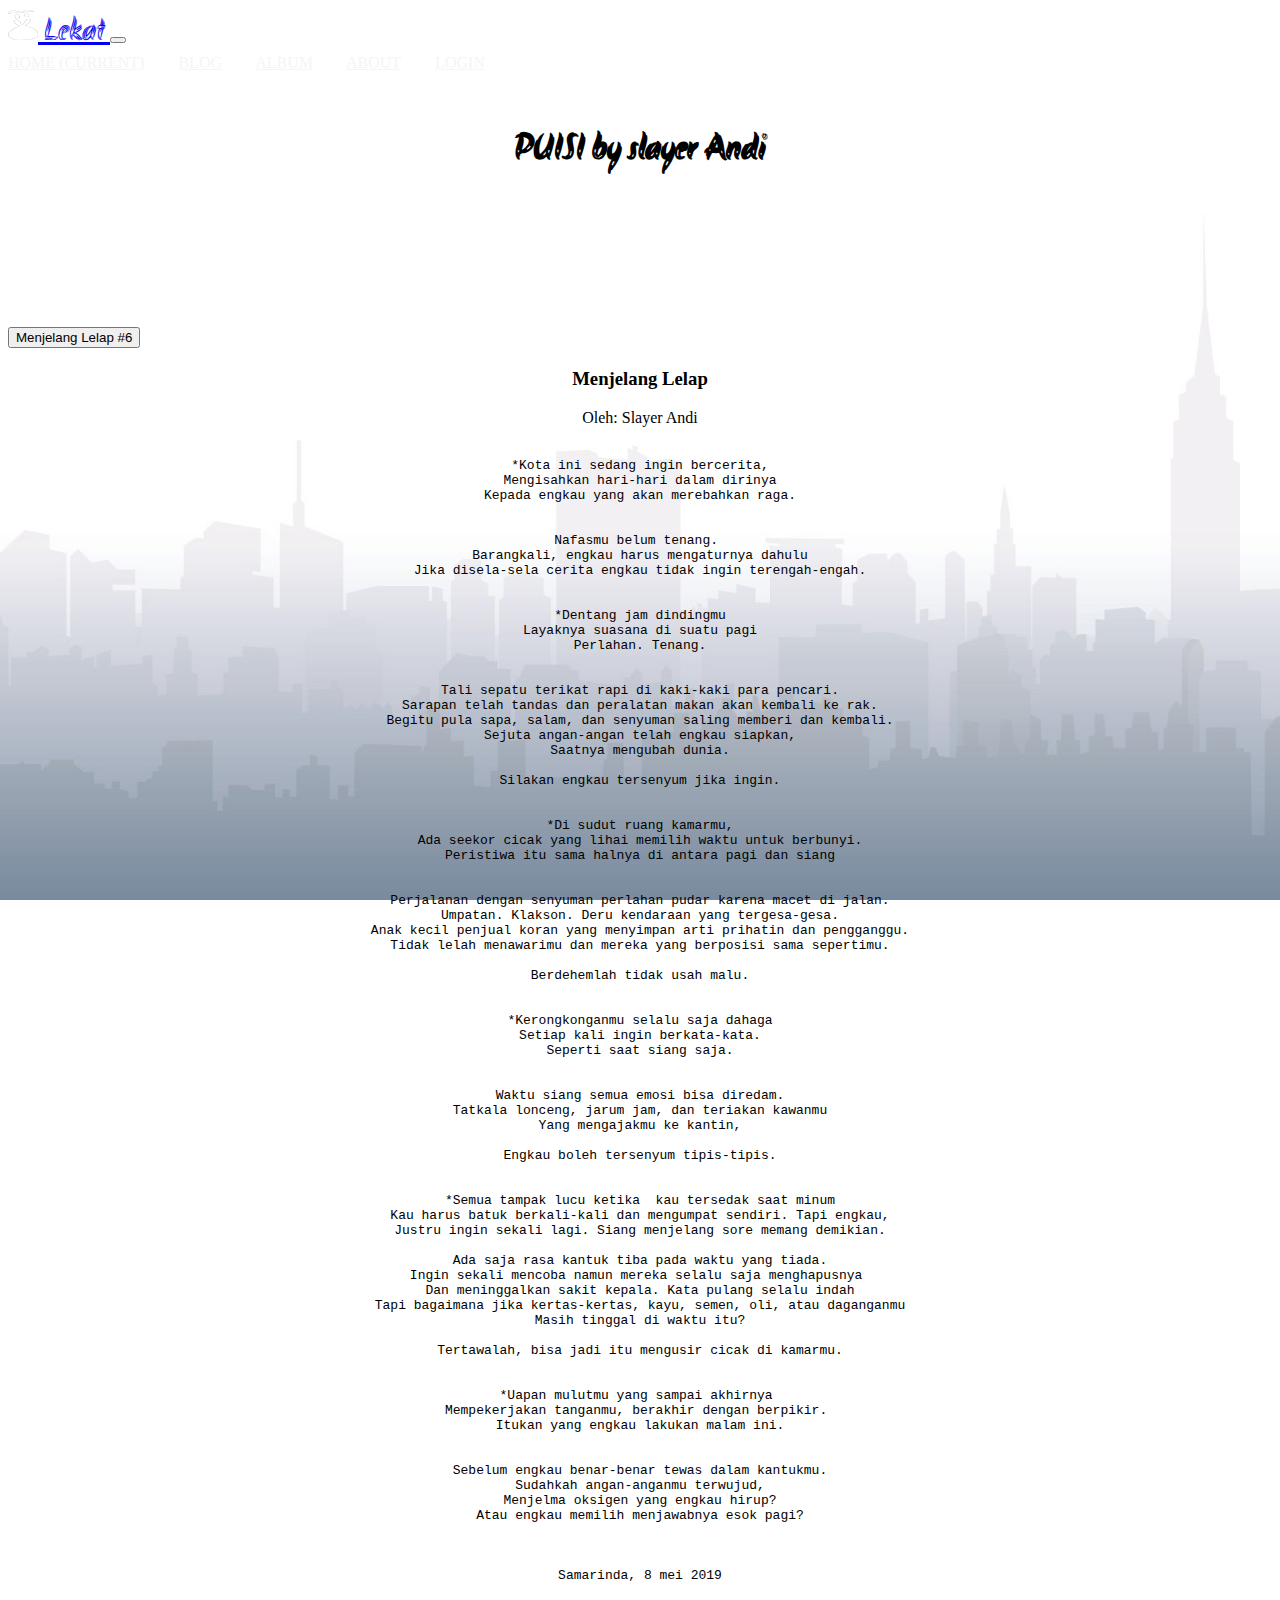
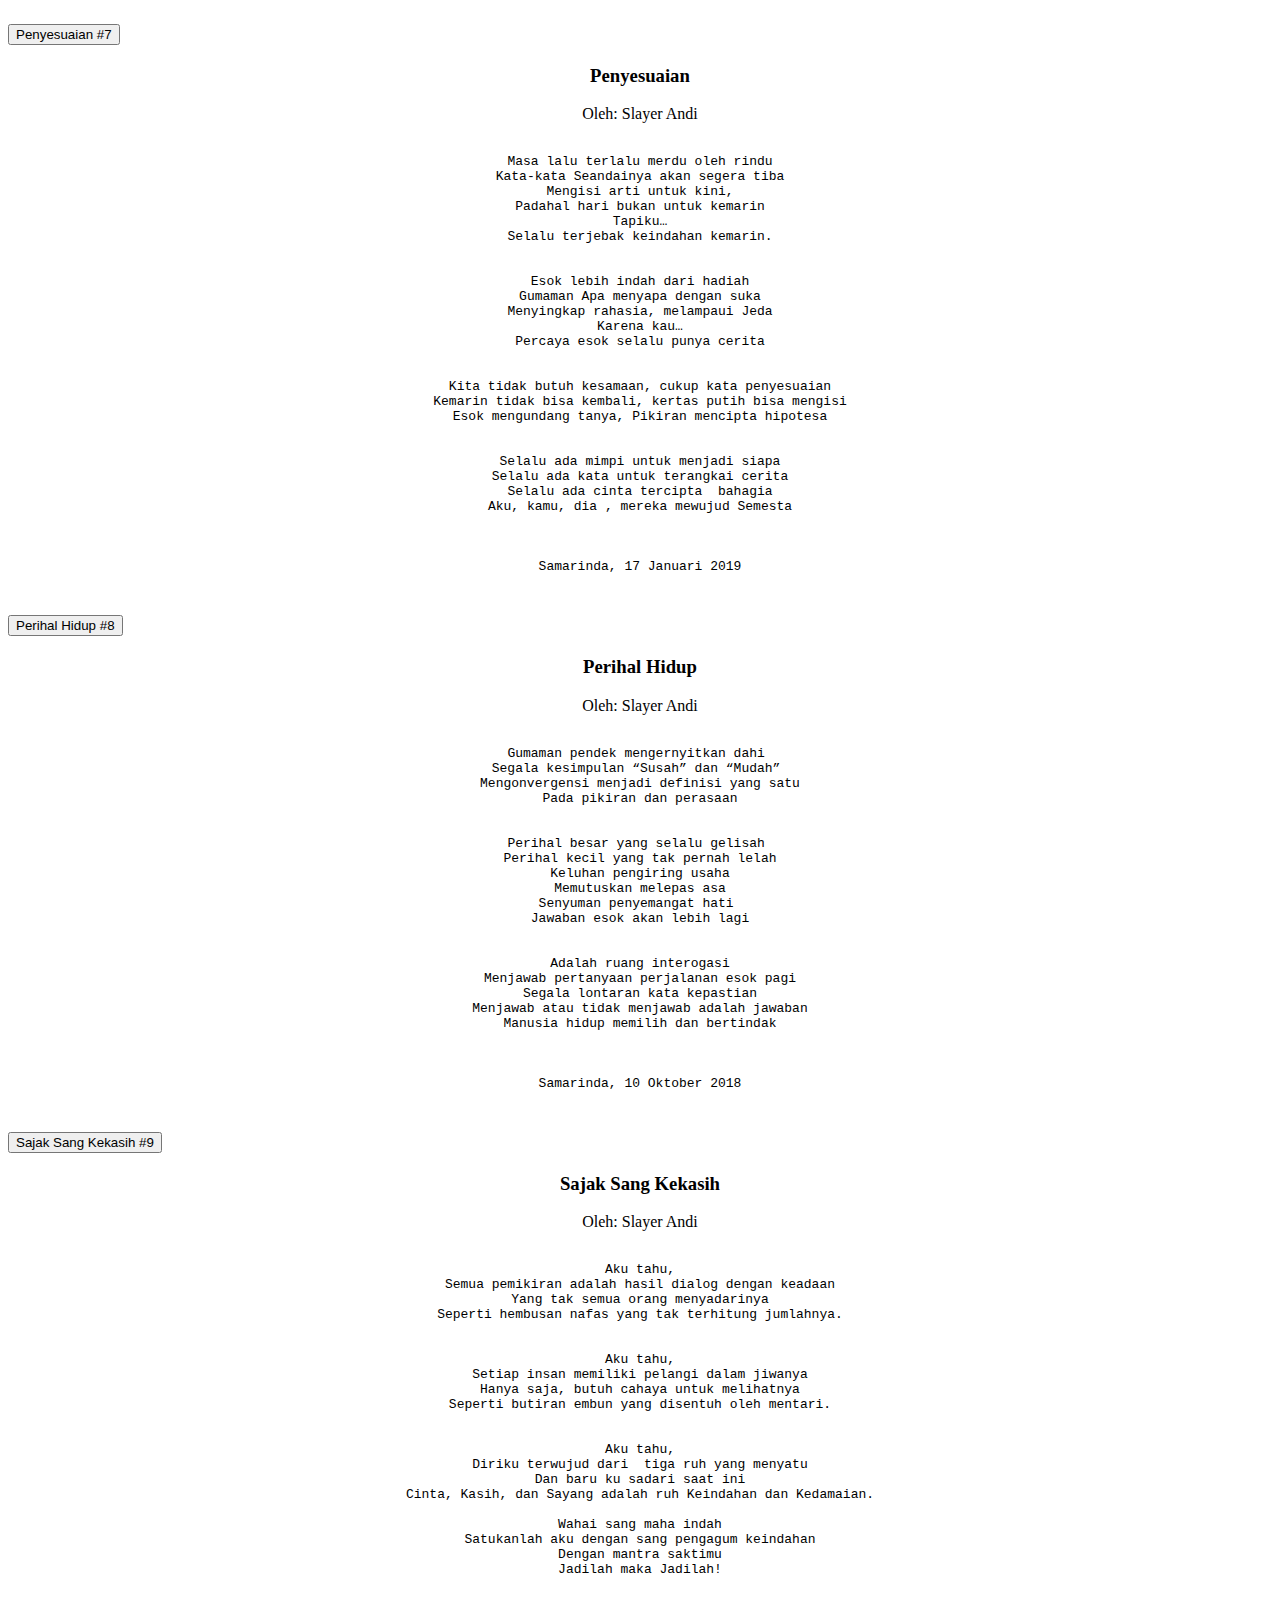
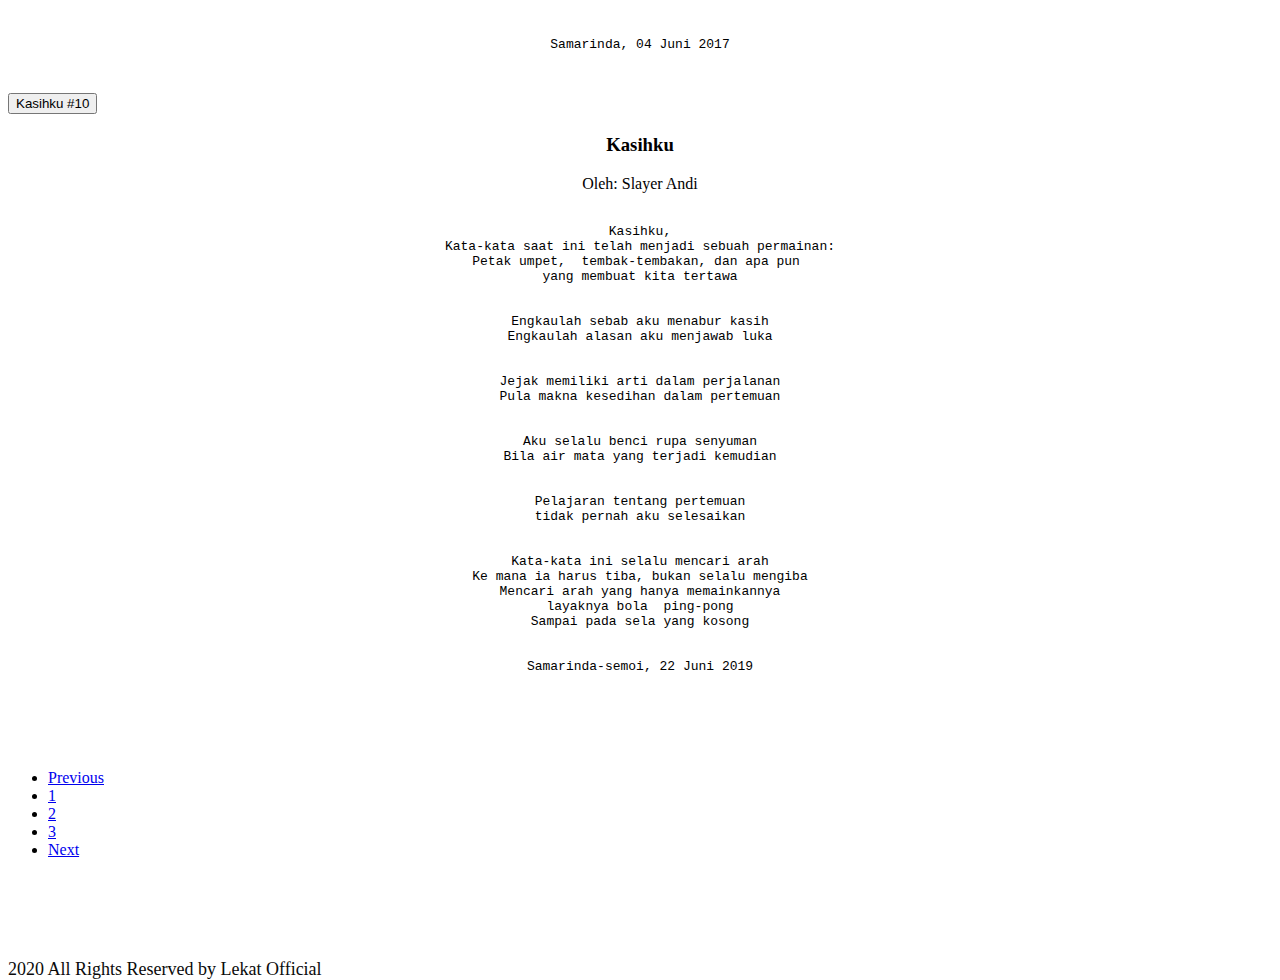
<file: puisi1.html>
<!doctype html>
<html lang="en">
<head>
    <!-- Required meta tags -->
    <meta charset="utf-8">
    <meta name="viewport" content="width=device-width, initial-scale=1, shrink-to-fit=no">

    <!-- Bootstrap CSS -->
    <link rel="stylesheet" href="https://cdn.jsdelivr.net/npm/bootstrap@4.5.3/dist/css/bootstrap.min.css" integrity="sha384-TX8t27EcRE3e/ihU7zmQxVncDAy5uIKz4rEkgIXeMed4M0jlfIDPvg6uqKI2xXr2" crossorigin="anonymous">
    <link rel="stylesheet" href="css/album.css">
    <link rel="stylesheet" href="css/puisi.css">
    <link href="https://fonts.googleapis.com/css2?family=Akronim&display=swap" rel="stylesheet">

    <title>Lekat</title>
</head>
<body>
    <!-- nav bar -->
<nav class="navbar navbar-expand-lg navbar-dark bg-dark">
<div class="container">
    <a class="navbar-brand" href="#">
    <img src="img/logo.png" width="30" height="30" alt="" loading="lazy"> Lekat
    </a>
    <button class="navbar-toggler" type="button" data-toggle="collapse" data-target="#navbarNavAltMarkup"
        aria-controls="navbarNavAltMarkup" aria-expanded="false" aria-label="Toggle navigation">
        <span class="navbar-toggler-icon"></span>
    </button>
    <div class="collapse navbar-collapse" id="navbarNavAltMarkup">
        <div class="navbar-nav ml-auto">
            <a class="nav-item nav-link active" href="index.html">Home <span class="sr-only">(current)</span></a>
            <a class="nav-item nav-link" href="blog.html">Blog</a>
            <a class="nav-item nav-link" href="album.html">Album</a>
            <a class="nav-item nav-link" href="about.html">About</a>
            <a class="nav-item btn btn-primary tombol" href="#">Login</a>
        </div>
    </div>
</nav>
<!-- akhir nav bar -->

<!-- isi puisi -->
    <section class="testimonial">
        <div class="row justify-content-center">
            <h5><span>PUISI by slayer Andi</span></h5>
            <p></p>
        </div>
    </section>
    <br>
    <br>



<div class="accordion" id="accordionExample">
        <div class="card">
        <div class="card-header" id="headingOne">
            <h2 class="mb-0">
            <button class="btn btn-link btn-block text-center" type="button" data-toggle="collapse" data-target="#collapseOne" aria-expanded="true" aria-controls="collapseOne">
                Menjelang Lelap #6
            </button>
            </h2>
</div>
    
<div id="collapseOne" class="collapse show" aria-labelledby="headingOne" data-parent="#accordionExample">
            <div class="card-body">
                <h3>Menjelang Lelap</h3>
                    <center> Oleh: Slayer Andi</center><br>
                    <pre>
*Kota ini sedang ingin bercerita,
Mengisahkan hari-hari dalam dirinya
Kepada engkau yang akan merebahkan raga.


Nafasmu belum tenang. 
Barangkali, engkau harus mengaturnya dahulu
Jika disela-sela cerita engkau tidak ingin terengah-engah.


*Dentang jam dindingmu
Layaknya suasana di suatu pagi
Perlahan. Tenang.


Tali sepatu terikat rapi di kaki-kaki para pencari.
Sarapan telah tandas dan peralatan makan akan kembali ke rak.
Begitu pula sapa, salam, dan senyuman saling memberi dan kembali.
Sejuta angan-angan telah engkau siapkan,
Saatnya mengubah dunia.

Silakan engkau tersenyum jika ingin.


*Di sudut ruang kamarmu,
Ada seekor cicak yang lihai memilih waktu untuk berbunyi.
Peristiwa itu sama halnya di antara pagi dan siang


Perjalanan dengan senyuman perlahan pudar karena macet di jalan.
Umpatan. Klakson. Deru kendaraan yang tergesa-gesa.
Anak kecil penjual koran yang menyimpan arti prihatin dan pengganggu.
Tidak lelah menawarimu dan mereka yang berposisi sama sepertimu.

Berdehemlah tidak usah malu.


*Kerongkonganmu selalu saja dahaga
Setiap kali ingin berkata-kata.
Seperti saat siang saja.


Waktu siang semua emosi bisa diredam.
Tatkala lonceng, jarum jam, dan teriakan kawanmu
Yang mengajakmu ke kantin,

Engkau boleh tersenyum tipis-tipis.


*Semua tampak lucu ketika  kau tersedak saat minum
Kau harus batuk berkali-kali dan mengumpat sendiri. Tapi engkau,
Justru ingin sekali lagi. Siang menjelang sore memang demikian.

Ada saja rasa kantuk tiba pada waktu yang tiada.
Ingin sekali mencoba namun mereka selalu saja menghapusnya 
Dan meninggalkan sakit kepala. Kata pulang selalu indah
Tapi bagaimana jika kertas-kertas, kayu, semen, oli, atau daganganmu
Masih tinggal di waktu itu?

Tertawalah, bisa jadi itu mengusir cicak di kamarmu.


*Uapan mulutmu yang sampai akhirnya 
Mempekerjakan tanganmu, berakhir dengan berpikir. 
Itukan yang engkau lakukan malam ini.


Sebelum engkau benar-benar tewas dalam kantukmu.
Sudahkah angan-anganmu terwujud,
Menjelma oksigen yang engkau hirup?
Atau engkau memilih menjawabnya esok pagi?



Samarinda, 8 mei 2019
                    </pre>

                </div>
        </div>
    </div>
        <div class="card">
        <div class="card-header" id="headingTwo">
            <h2 class="mb-0">
            <button class="btn btn-link btn-block text-center collapsed" type="button" data-toggle="collapse" data-target="#collapseTwo" aria-expanded="false" aria-controls="collapseTwo">
                Penyesuaian #7
            </button>
            </h2>
        </div>
        <div id="collapseTwo" class="collapse" aria-labelledby="headingTwo" data-parent="#accordionExample">
            <div class="card-body">
                <h3>Penyesuaian</h3>
                <center> Oleh: Slayer Andi</center><br>
                <pre>
Masa lalu terlalu merdu oleh rindu
Kata-kata Seandainya akan segera tiba
Mengisi arti untuk kini,
Padahal hari bukan untuk kemarin
Tapiku…
Selalu terjebak keindahan kemarin.


Esok lebih indah dari hadiah
Gumaman Apa menyapa dengan suka
Menyingkap rahasia, melampaui Jeda
Karena kau…
Percaya esok selalu punya cerita


Kita tidak butuh kesamaan, cukup kata penyesuaian
Kemarin tidak bisa kembali, kertas putih bisa mengisi
Esok mengundang tanya, Pikiran mencipta hipotesa


Selalu ada mimpi untuk menjadi siapa
Selalu ada kata untuk terangkai cerita
Selalu ada cinta tercipta  bahagia
Aku, kamu, dia , mereka mewujud Semesta



Samarinda, 17 Januari 2019
                </pre>
            </div>
        </div>
        </div>
        <div class="card">
        <div class="card-header" id="headingThree">
            <h2 class="mb-0">
            <button class="btn btn-link btn-block text-center collapsed" type="button" data-toggle="collapse" data-target="#collapseThree" aria-expanded="false" aria-controls="collapseThree">
                Perihal Hidup #8
            </button>
            </h2>
        </div>
        <div id="collapseThree" class="collapse" aria-labelledby="headingThree" data-parent="#accordionExample">
            <div class="card-body">
                <h3>Perihal Hidup</h3>
                <center> Oleh: Slayer Andi</center><br>
                <pre>
Gumaman pendek mengernyitkan dahi 
Segala kesimpulan “Susah” dan “Mudah” 
Mengonvergensi menjadi definisi yang satu
Pada pikiran dan perasaan


Perihal besar yang selalu gelisah 
Perihal kecil yang tak pernah lelah
Keluhan pengiring usaha
Memutuskan melepas asa
Senyuman penyemangat hati 
Jawaban esok akan lebih lagi


Adalah ruang interogasi
Menjawab pertanyaan perjalanan esok pagi
Segala lontaran kata kepastian
Menjawab atau tidak menjawab adalah jawaban
Manusia hidup memilih dan bertindak



Samarinda, 10 Oktober 2018
                </pre>
            </div>
        </div>
        </div>
        <div class="card">
            <div class="card-header" id="headingFour">
                <h2 class="mb-0">
                <button class="btn btn-link btn-block text-center collapsed" type="button" data-toggle="collapse" data-target="#collapseFour" aria-expanded="false" aria-controls="collapseFour">
                Sajak Sang Kekasih #9
                </button>
                </h2>
            </div>
            <div id="collapseFour" class="collapse" aria-labelledby="headingFour" data-parent="#accordionExample">
                <div class="card-body">
                    <h3>Sajak Sang Kekasih</h3>
                    <center> Oleh: Slayer Andi</center><br>
                    <pre>
Aku tahu,
Semua pemikiran adalah hasil dialog dengan keadaan
Yang tak semua orang menyadarinya
Seperti hembusan nafas yang tak terhitung jumlahnya.


Aku tahu,
Setiap insan memiliki pelangi dalam jiwanya
Hanya saja, butuh cahaya untuk melihatnya
Seperti butiran embun yang disentuh oleh mentari.


Aku tahu,
Diriku terwujud dari  tiga ruh yang menyatu
Dan baru ku sadari saat ini
Cinta, Kasih, dan Sayang adalah ruh Keindahan dan Kedamaian.

Wahai sang maha indah
Satukanlah aku dengan sang pengagum keindahan
Dengan mantra saktimu
Jadilah maka Jadilah!




Samarinda, 04 Juni 2017
                    </pre>
                </div>
            </div>
            </div>
            <div class="card">
                <div class="card-header" id="headingFive">
                    <h2 class="mb-0">
                    <button class="btn btn-link btn-block text-center collapsed" type="button" data-toggle="collapse" data-target="#collapseFive" aria-expanded="false" aria-controls="collapseFive">
                        Kasihku #10
                    </button>
                    </h2>
                </div>
                <div id="collapseFive" class="collapse" aria-labelledby="headingFive" data-parent="#accordionExample">
                    <div class="card-body">
                        <h3>Kasihku</h3>
                        <center> Oleh: Slayer Andi</center><br>
                        <pre>
Kasihku,
Kata-kata saat ini telah menjadi sebuah permainan:
Petak umpet,  tembak-tembakan, dan apa pun 
yang membuat kita tertawa


Engkaulah sebab aku menabur kasih
Engkaulah alasan aku menjawab luka


Jejak memiliki arti dalam perjalanan
Pula makna kesedihan dalam pertemuan


Aku selalu benci rupa senyuman
Bila air mata yang terjadi kemudian


Pelajaran tentang pertemuan
tidak pernah aku selesaikan


Kata-kata ini selalu mencari arah
Ke mana ia harus tiba, bukan selalu mengiba
Mencari arah yang hanya memainkannya
layaknya bola  ping-pong
Sampai pada sela yang kosong


Samarinda-semoi, 22 Juni 2019
                        </pre>
                    </div>
                </div>
                </div>
    </div>    
<!-- ahkir puisi -->









<!-- footer -->
<nav aria-label="Page navigation example">
    <ul class="pagination justify-content-center">
    <li class="page-item disabled">
        <a class="page-link" href="#" tabindex="-1" aria-disabled="true">Previous</a>
    </li>
    <li class="page-item"><a class="page-link" href="puisi.html">1</a></li>
    <li class="page-item"><a class="page-link" href="puisi1.html">2</a></li>
    <li class="page-item"><a class="page-link" href="puisi2.html">3</a></li>
    <li class="page-item">
        <a class="page-link" href="puisi2.html">Next</a>
    </li>
    </ul>
</nav>
<!-- ahkir footer -->

<!-- footer -->
<div class="row footer">
    <div class="col text-center">
        <p>2020 All Rights Reserved by Lekat Official</p>
    </div>
</div>
<!-- ahkir footer -->
    <!-- Option 1: jQuery and Bootstrap Bundle (includes Popper) -->
    <script src="https://code.jquery.com/jquery-3.5.1.slim.min.js" integrity="sha384-DfXdz2htPH0lsSSs5nCTpuj/zy4C+OGpamoFVy38MVBnE+IbbVYUew+OrCXaRkfj" crossorigin="anonymous"></script>
    <script src="https://cdn.jsdelivr.net/npm/bootstrap@4.5.3/dist/js/bootstrap.bundle.min.js" integrity="sha384-ho+j7jyWK8fNQe+A12Hb8AhRq26LrZ/JpcUGGOn+Y7RsweNrtN/tE3MoK7ZeZDyx" crossorigin="anonymous"></script>

    <!-- Option 2: jQuery, Popper.js, and Bootstrap JS
    <script src="https://code.jquery.com/jquery-3.5.1.slim.min.js" integrity="sha384-DfXdz2htPH0lsSSs5nCTpuj/zy4C+OGpamoFVy38MVBnE+IbbVYUew+OrCXaRkfj" crossorigin="anonymous"></script>
    <script src="https://cdn.jsdelivr.net/npm/popper.js@1.16.1/dist/umd/popper.min.js" integrity="sha384-9/reFTGAW83EW2RDu2S0VKaIzap3H66lZH81PoYlFhbGU+6BZp6G7niu735Sk7lN" crossorigin="anonymous"></script>
    <script src="https://cdn.jsdelivr.net/npm/bootstrap@4.5.3/dist/js/bootstrap.min.js" integrity="sha384-w1Q4orYjBQndcko6MimVbzY0tgp4pWB4lZ7lr30WKz0vr/aWKhXdBNmNb5D92v7s" crossorigin="anonymous"></script>
    -->
</body>
</html>
</file>
<file: style.css>
/* body */
    body {
      background-image: url(../img/bg1.jpg);
      background-attachment: fixed;
      background-size: cover;
      height: 900px
    }


    /* Navbar */
    .navbar {
      position: relative;
      z-index: 1;
    }

    .navbar-brand {
      font-family: Akronim;
      font-size: 36px;

    }

    /* info panel */

    .info-panel {
      box-shadow: 0 3px 20px rgba(0, 0, 0, 0.5);
      border-radius: 12px;
      margin-top: -100px;
      background-color: white;
      width: 100%;
      height: 100%;
      padding: 50px;
    }

    .info-panel img {
      width: 80px;
      height: 80px;
      margin-right: 40px;
      margin-bottom: 40px;
    }

    .info-panel h4 {
      font-size: 20px;
      text-transform: uppercase;
      font-weight: bold;
      margin-bottom: 5px;

    }

    .info-panel p {
      font-size: 14px;
      margin-top: -5px;
      font-weight: 200;
    }

    /* working space */
    .workingspace {
      margin-top: 110px;
      text-align: center;
    }

    .workingspace h3 {
      font-size: 52px;
      font-weight: 200;
      text-transform: uppercase;
      margin-top: 80px;
    }

    .workingspace h3 span {
      font-weight: 500;
    }

    .workingspace p {
      font-size: 18px;
      color: black;
      font-weight: 200;
      margin: 25px 0;
    }

    .workingspace img {
      width: 300px;
    }

    /* testimonial */
    .testimonial {
      margin-top: 100px;
    }

    .testimonial h5 {
      text-align: center;
      font-weight: 200;
      font-style: italic;
      font-size: 23px;
    }

    .testimonial figure img {
      width: 60px;
      height: 60px;
      margin: 30px 10px 10px;
      opacity: 0.6;
    }


    .testimonial img.utama {
      width: 60;
      opacity: 1;
      margin-top: 30px;
      opacity: 0.6;
    }


    .testimonial figure h5 {
      font-size: 20px;
      font-weight: bold;
      font-style: normal;
      color: black;
    }

    .testimonial figure p {
      font-size: 12px;
      color: #acacac;
      margin-top: -5px;

    }


    .testimonial figcaption {
      text-align: center;
    }

    /* footer */
    .footer {
      margin-top: 100px;
    }

    .footer p {
      color: black;
      font-size: 18px;
    }

    /* utility */
    .tombol {
      text-transform: uppercase;
      border-radius: 40px;

    }

    /* jumbotron */
    .jumbotron {
      background-image: url(img/profile1.jpeg);
      background-size: cover;
      height: 900px;
      text-align: center;
      position: relative;
    }





    .jumbotron .container {
      z-index: 1;
      position: relative;

    }

    .jumbotron::after {
      content: '';
      display: block;
      width: 100%;
      height: 80%;
      background-image: linear-gradient(to top, rgba(0, 0, 0, 1), rgba(0, 0, 0, 0));
      position: absolute;
      bottom: 0;
    }

    .jumbotron .display-4 {
      color: white;
      margin-top: 300px;
      text-shadow: 1px 1px 1px rgba(0, 0, 0, 0.7);
      font-size: 40px;
    }

    .jumbotron .display-4 span {
      font-weight: 500;

    }



    .jumbotron {
      color: white;
      text-align: center;
    }

    /* DESTOP VERSION */
    @media (min-width: 992px) {

      .navbar-brand,
      .nav-link {
        color: white !important;
        text-shadow: 1px 1px 1px rgba(0, 0, 0, 0.7);
      }

      .nav-link {
        text-transform: uppercase;
        margin-right: 30px;
      }


      .nav-link:hover::after {
        content: '';
        display: block;
        border-bottom: 3px solid blue;
        width: 50%;
        margin: auto;
        padding-bottom: 5px;
        margin-bottom: -8px;
      }

      .jumbotron {
        margin-top: -80px;
        height: 840px;
      }

      .jumbotron .display-4 {
        font-size: 62px;
      }

      .info-panel {
        box-shadow: 0 3px 20px rgba(0, 0, 0, 0.5);
        border-radius: 12px;
        margin-top: -100px;
        background-color: white;
        width: 100%;
        height: 80%;
        padding: 50px;
      }

      .info-panel img {
        width: 90px;
        height: 90px;
        margin-right: 70px;
        margin-bottom: 70px;
      }

      .info-panel h4 {
        font-size: 20px;
        text-transform: uppercase;
        font-weight: bold;
        margin-bottom: 5px;

      }

      .workingspace {
        text-align: left;
      }

      .workingspace img {
        width: 500px;
        margin: 30px 40px -15px;

      }

      .testimonial h5 {
        font-size: 32px;
      }

      .testimonial figure img {
        width: 90px;
        height: 90px;
        margin: 30px 10px 30px;
        opacity: 0.6;
      }


      .testimonial img.utama {
        width: 50;
        opacity: 1;
        margin-top: 30px;
        opacity: 0.6;
      }



    }
</file>
<file: css/about.css>
/* nav bar */
.nav-item,
.nav-link {
    color: whitesmoke !important;
}

.navbar-brand {
    font-family: Akronim;
    font-size: 32px;

}

.nav-link btn {
    color: white;
}

.nav-link {
    text-transform: uppercase;
    margin-right: -4px;
}


.nav-link:hover::after {
    content: '';
    display: block;
    border-bottom: 3px solid blue;
    width: 50%;
    margin: auto;
    padding-bottom: 5px;
    margin-bottom: -8px;
}

/* body */
body {
    background-image: url(../img/bg1.jpg);
    background-attachment: fixed;
    background-size: cover;
    height: 800px
}

/* jumbotron */
.jumbotron {
    background-image: url(../img/2.jpg);
    background-attachment: fixed;
    background-size: cover;
    height: 800px;

}

.jumbotron h1 {
    color: whitesmoke;
    font-size: 45px;
}

.jumbotron p {
    color: whitesmoke;
}

/* ahkir jumbotron */

/* utility */
.tombol {
    text-transform: uppercase;
    border-radius: 40px;

}


/* footer */

.footer p {
    color: black;
    font-size: 18px;
}

/* dekstop */
@media (min-width: 992px) {
    .nav-link {
        text-transform: uppercase;
        margin-right: 30px;
    }
}
</file>
<file: css/album.css>
/* nav bar */
.nav-item,
.nav-link {
  color: whitesmoke !important;
}

.navbar-brand {
  font-family: Akronim;
  font-size: 32px;

}

.nav-link btn {
  color: white;
}

.nav-link {
  text-transform: uppercase;
  margin-right: -4px;
}


.nav-link:hover::after {
  content: '';
  display: block;
  border-bottom: 3px solid blue;
  width: 50%;
  margin: auto;
  padding-bottom: 5px;
  margin-bottom: -8px;
}

/* footer */

.footer p {
  color: #0b0b0b;
  font-size: 18px;
}

/* footer */
.footer {
  margin-top: 100px;
}



/* utility */
.tombol {
  text-transform: uppercase;
  border-radius: 40px;

}

.workingspace img {
  width: 300px;
  margin: 30px 40px -15px;
}

.workingspace {
  margin-top: 30px;
  text-align: center;
}

.workingspace h3 {
  font-size: 45px;
  font-weight: 80;
  text-transform: uppercase;
  margin-top: 50px;
}


/* body */
body {
  background-image: url(../img/bg1.jpg);
  background-attachment: fixed;
  background-size: cover;
  height: 900px
}

/* dekstop */
@media (min-width: 992px) {
  .nav-link {
    text-transform: uppercase;
    margin-right: 30px;
  }

  .workingspace img {
    width: 300px;
    margin: 50px 300px -15px;

  }

  .workingspace {
    text-align: left;
  }
}
</file>
<file: css/galery.css>
/* nav bar */
.nav-item,
.nav-link {
    color: whitesmoke !important;
}

.navbar-brand {
    font-family: Akronim;
    font-size: 32px;

}

.nav-link btn {
    color: white;
}

.nav-link {
    text-transform: uppercase;
    margin-right: -4px;
}


.nav-link:hover::after {
    content: '';
    display: block;
    border-bottom: 3px solid blue;
    width: 50%;
    margin: auto;
    padding-bottom: 5px;
    margin-bottom: -8px;
}

/* utility */
.tombol {
    text-transform: uppercase;
    border-radius: 40px;

}

/* footer */
.footer {
    margin-top: 100px;
}

.pagination {
    margin-top: 80px;
}


/* body */
body {
    background-image: url(../img/bg1.jpg);
    background-attachment: fixed;
    background-size: cover;
    height: 900px
}


header {
    margin: .5vw;
    font-size: 0;
    display: -ms-flexbox;
    -ms-flexbox-wrap: wrap;
    -ms-flexbox-direction: colum;
    -webkit-flex-flow: row wrap;
    flex-flow: row wrap;
    display: -webkit-box;
    display: flex;
}

header div {
    -webkit-box-flex: auto;
    -ms-flex: auto;
    flex: auto;
    width: 200px;
    margin: .5vw;
}

header div img {
    width: 100%;
    height: auto;

}

@media screen and (max-width: 400px) {

    header div {
        margin: 0;
    }

    header {
        padding: 0;
    }
}

/* dekstop */
@media (min-width: 992px) {
    .nav-link {
        text-transform: uppercase;
        margin-right: 30px;
    }
}
</file>
<file: css/puisi.css>
.testimonial h5 {
    text-align: center;
    font-family: Akronim;
    font-size: 36px;
    margin-top: 50px;
}

.accordion {
    margin-top: 50px;
}

.card-body {
    text-align: center;
}

.pagination {
    margin-top: 80px;
}
</file>
